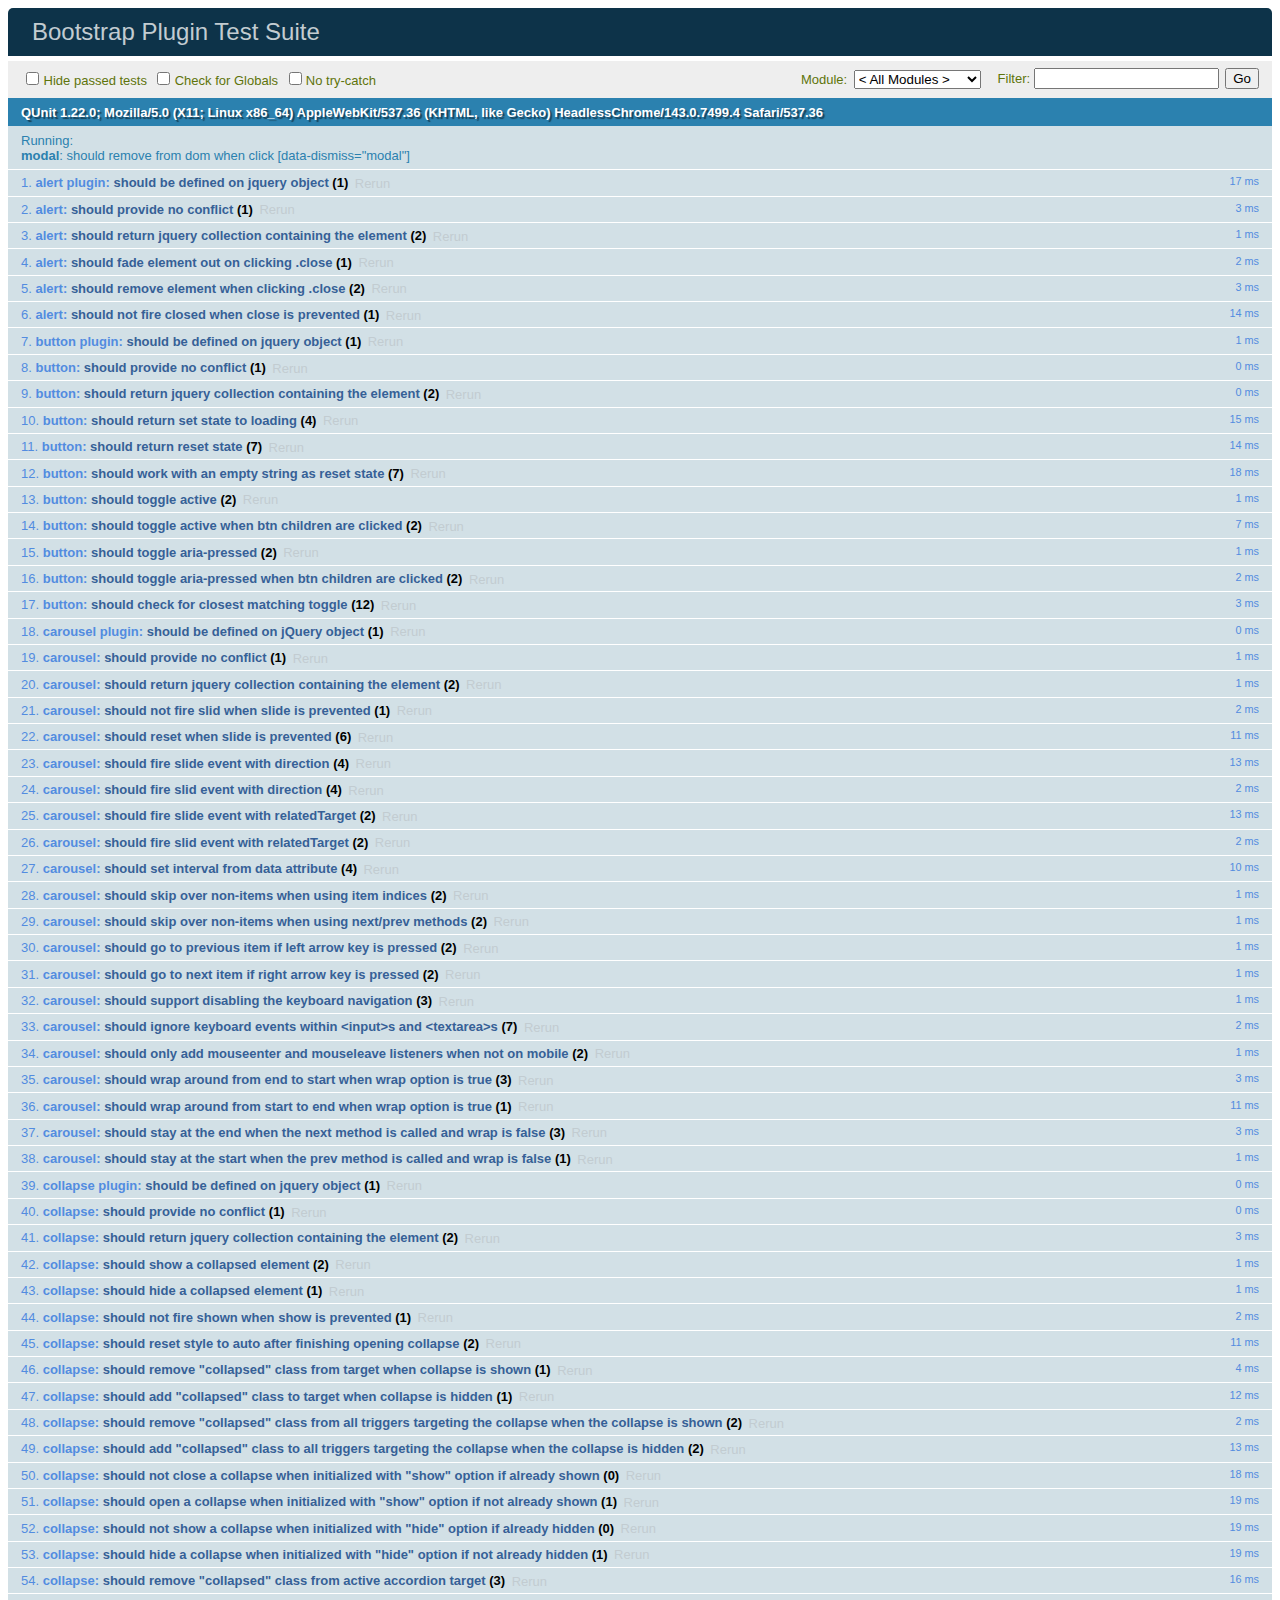
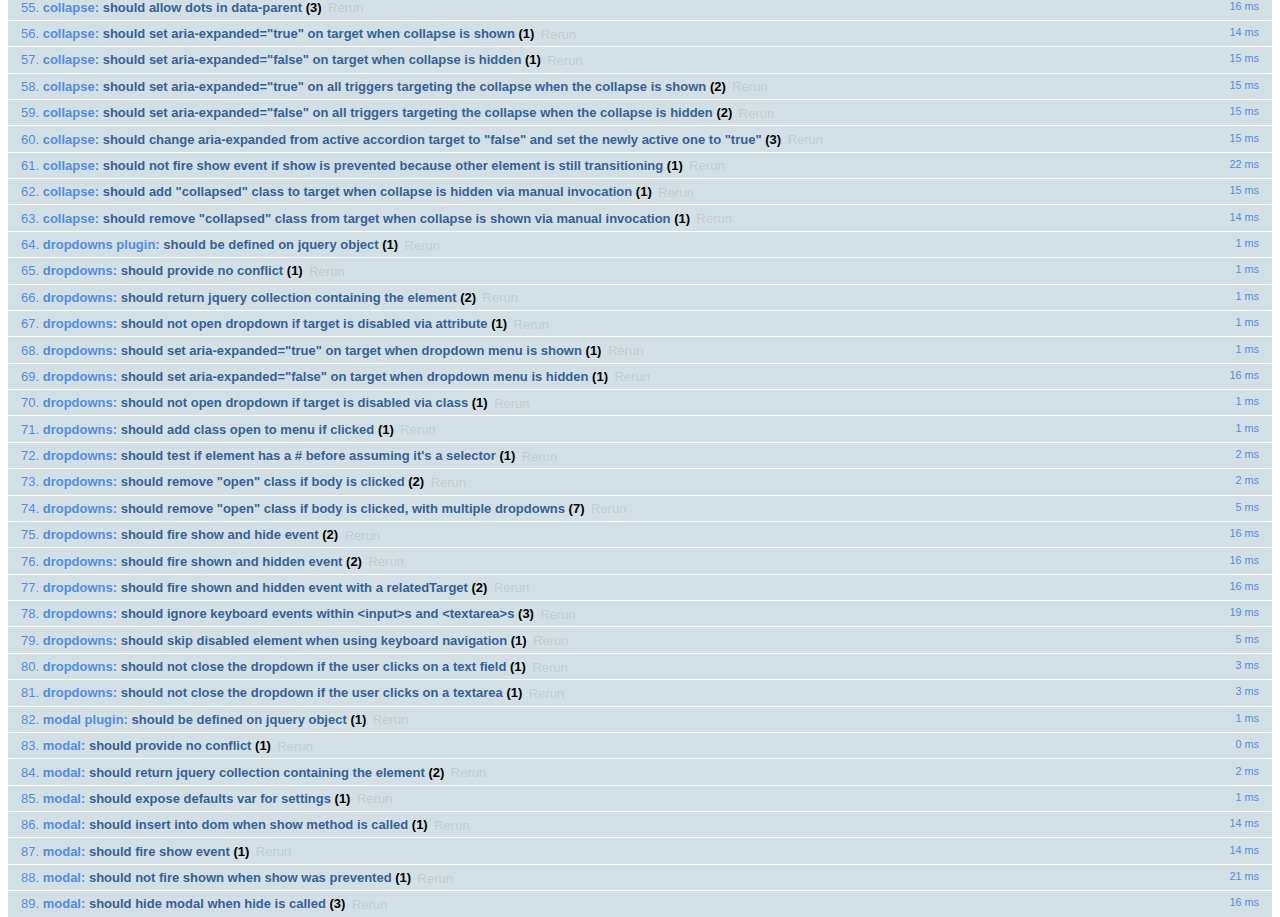
<file: styles/bootstrap-3.3.7/js/tests/index.html>
<!DOCTYPE html>
<html>
  <head>
    <meta charset="utf-8">
    <title>Bootstrap Plugin Test Suite</title>
    <meta name="viewport" content="width=device-width, initial-scale=1">

    <!-- jQuery -->
    <script src="vendor/jquery.min.js"></script>
    <script>
      // Disable jQuery event aliases to ensure we don't accidentally use any of them
      (function () {
        var eventAliases = [
          'blur',
          'focus',
          'focusin',
          'focusout',
          'load',
          'resize',
          'scroll',
          'unload',
          'click',
          'dblclick',
          'mousedown',
          'mouseup',
          'mousemove',
          'mouseover',
          'mouseout',
          'mouseenter',
          'mouseleave',
          'change',
          'select',
          'submit',
          'keydown',
          'keypress',
          'keyup',
          'error',
          'contextmenu',
          'hover',
          'bind',
          'unbind',
          'delegate',
          'undelegate'
        ]
        for (var i = 0; i < eventAliases.length; i++) {
          var eventAlias = eventAliases[i]
          $.fn[eventAlias] = function () {
            throw new Error('Using the ".' + eventAlias + '()" method is not allowed, so that Bootstrap can be compatible with custom jQuery builds which exclude the "event aliases" module that defines said method. See https://github.com/twbs/bootstrap/blob/master/CONTRIBUTING.md#js')
          }
        }
      })()
    </script>

    <!-- QUnit -->
    <link rel="stylesheet" href="vendor/qunit.css" media="screen">
    <script src="vendor/qunit.js"></script>
    <script>
      // See https://github.com/axemclion/grunt-saucelabs#test-result-details-with-qunit
      var log = []
      // Require assert.expect in each test
      QUnit.config.requireExpects = true
      QUnit.done(function (testResults) {
        var tests = []
        for (var i = 0, len = log.length; i < len; i++) {
          var details = log[i]
          tests.push({
            name: details.name,
            result: details.result,
            expected: details.expected,
            actual: details.actual,
            source: details.source
          })
        }
        testResults.tests = tests

        window.global_test_results = testResults
      })

      QUnit.testStart(function (testDetails) {
        $(window).scrollTop(0)
        QUnit.log(function (details) {
          if (!details.result) {
            details.name = testDetails.name
            log.push(details)
          }
        })
      })

      // Cleanup
      QUnit.testDone(function () {
        $('#qunit-fixture').empty()
        $('#modal-test, .modal-backdrop').remove()
      })

      // Display fixture on-screen on iOS to avoid false positives
      if (/iPhone|iPad|iPod/.test(navigator.userAgent)) {
        QUnit.begin(function() {
          $('#qunit-fixture').css({ top: 0, left: 0 })
        })

        QUnit.done(function () {
          $('#qunit-fixture').css({ top: '', left: '' })
        })
      }

      // Disable deprecated global QUnit method aliases in preparation for QUnit v2
      (function () {
        var methodNames = [
          'async',
          'asyncTest',
          'deepEqual',
          'equal',
          'expect',
          'module',
          'notDeepEqual',
          'notEqual',
          'notPropEqual',
          'notStrictEqual',
          'ok',
          'propEqual',
          'push',
          'start',
          'stop',
          'strictEqual',
          'test',
          'throws'
        ];
        for (var i = 0; i < methodNames.length; i++) {
          var methodName = methodNames[i];
          window[methodName] = undefined;
        }
      })();
    </script>

    <!-- Plugin sources -->
    <script>$.support.transition = false</script>
    <script src="../../js/alert.js"></script>
    <script src="../../js/button.js"></script>
    <script src="../../js/carousel.js"></script>
    <script src="../../js/collapse.js"></script>
    <script src="../../js/dropdown.js"></script>
    <script src="../../js/modal.js"></script>
    <script src="../../js/scrollspy.js"></script>
    <script src="../../js/tab.js"></script>
    <script src="../../js/tooltip.js"></script>
    <script src="../../js/popover.js"></script>
    <script src="../../js/affix.js"></script>

    <!-- Unit tests -->
    <script src="unit/alert.js"></script>
    <script src="unit/button.js"></script>
    <script src="unit/carousel.js"></script>
    <script src="unit/collapse.js"></script>
    <script src="unit/dropdown.js"></script>
    <script src="unit/modal.js"></script>
    <script src="unit/scrollspy.js"></script>
    <script src="unit/tab.js"></script>
    <script src="unit/tooltip.js"></script>
    <script src="unit/popover.js"></script>
    <script src="unit/affix.js"></script>

  </head>
  <body>
    <div id="qunit-container">
      <div id="qunit"></div>
      <div id="qunit-fixture"></div>
    </div>
  </body>
</html>
</file>
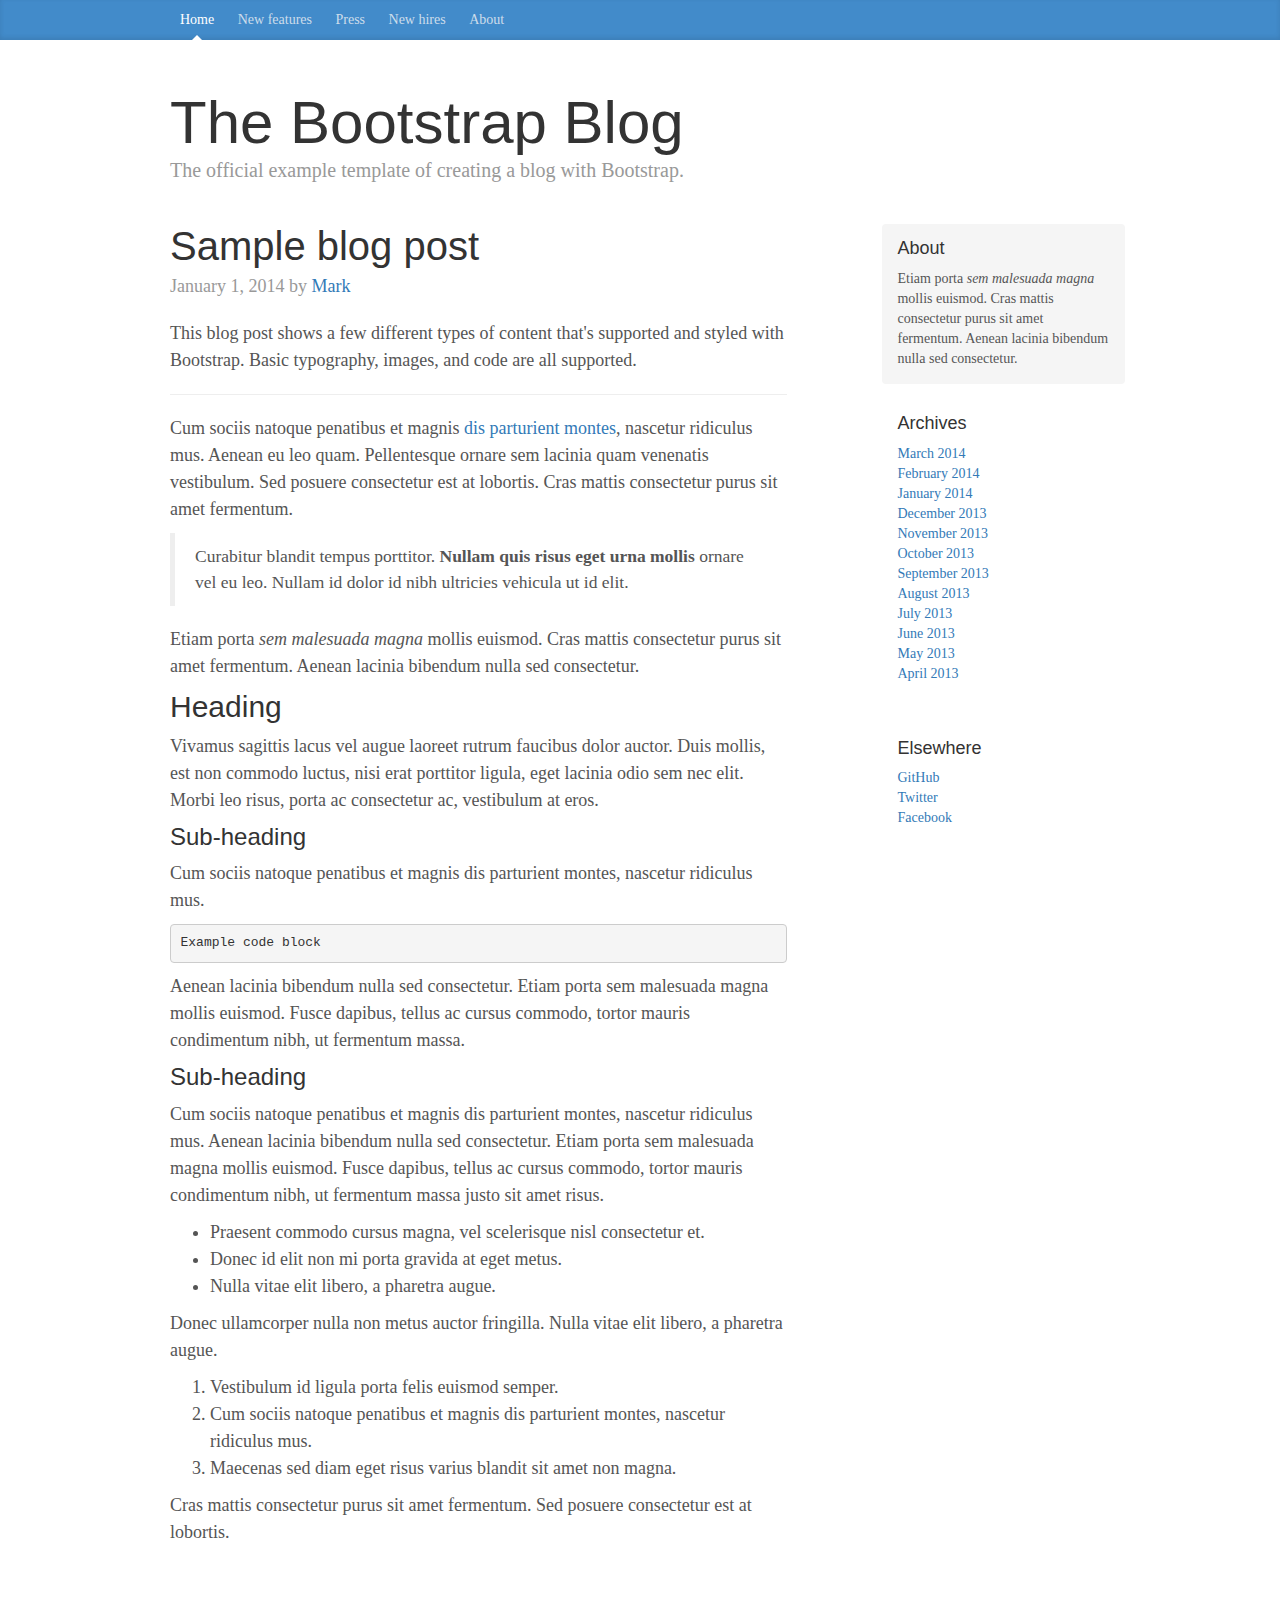
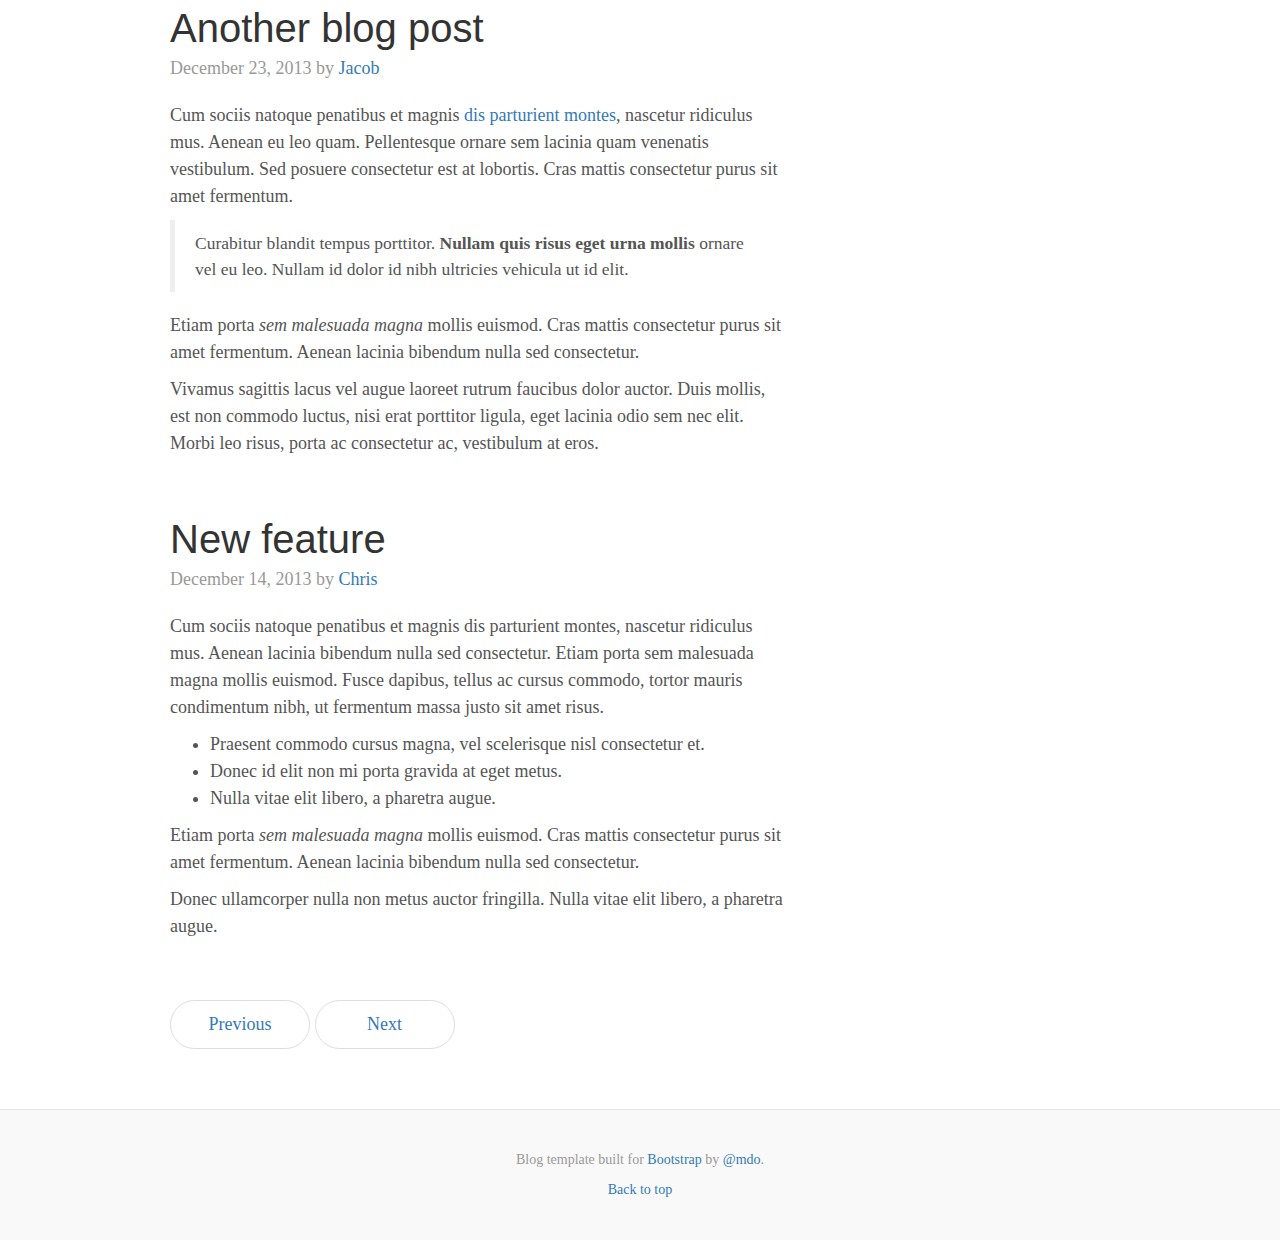
<file: styles/bootstrap-3.3.7/docs/examples/blog/index.html>
<!DOCTYPE html>
<html lang="en">
  <head>
    <meta charset="utf-8">
    <meta http-equiv="X-UA-Compatible" content="IE=edge">
    <meta name="viewport" content="width=device-width, initial-scale=1">
    <!-- The above 3 meta tags *must* come first in the head; any other head content must come *after* these tags -->
    <meta name="description" content="">
    <meta name="author" content="">
    <link rel="icon" href="../../favicon.ico">

    <title>Blog Template for Bootstrap</title>

    <!-- Bootstrap core CSS -->
    <link href="../../dist/css/bootstrap.min.css" rel="stylesheet">

    <!-- IE10 viewport hack for Surface/desktop Windows 8 bug -->
    <link href="../../assets/css/ie10-viewport-bug-workaround.css" rel="stylesheet">

    <!-- Custom styles for this template -->
    <link href="blog.css" rel="stylesheet">

    <!-- Just for debugging purposes. Don't actually copy these 2 lines! -->
    <!--[if lt IE 9]><script src="../../assets/js/ie8-responsive-file-warning.js"></script><![endif]-->
    <script src="../../assets/js/ie-emulation-modes-warning.js"></script>

    <!-- HTML5 shim and Respond.js for IE8 support of HTML5 elements and media queries -->
    <!--[if lt IE 9]>
      <script src="https://oss.maxcdn.com/html5shiv/3.7.3/html5shiv.min.js"></script>
      <script src="https://oss.maxcdn.com/respond/1.4.2/respond.min.js"></script>
    <![endif]-->
  </head>

  <body>

    <div class="blog-masthead">
      <div class="container">
        <nav class="blog-nav">
          <a class="blog-nav-item active" href="#">Home</a>
          <a class="blog-nav-item" href="#">New features</a>
          <a class="blog-nav-item" href="#">Press</a>
          <a class="blog-nav-item" href="#">New hires</a>
          <a class="blog-nav-item" href="#">About</a>
        </nav>
      </div>
    </div>

    <div class="container">

      <div class="blog-header">
        <h1 class="blog-title">The Bootstrap Blog</h1>
        <p class="lead blog-description">The official example template of creating a blog with Bootstrap.</p>
      </div>

      <div class="row">

        <div class="col-sm-8 blog-main">

          <div class="blog-post">
            <h2 class="blog-post-title">Sample blog post</h2>
            <p class="blog-post-meta">January 1, 2014 by <a href="#">Mark</a></p>

            <p>This blog post shows a few different types of content that's supported and styled with Bootstrap. Basic typography, images, and code are all supported.</p>
            <hr>
            <p>Cum sociis natoque penatibus et magnis <a href="#">dis parturient montes</a>, nascetur ridiculus mus. Aenean eu leo quam. Pellentesque ornare sem lacinia quam venenatis vestibulum. Sed posuere consectetur est at lobortis. Cras mattis consectetur purus sit amet fermentum.</p>
            <blockquote>
              <p>Curabitur blandit tempus porttitor. <strong>Nullam quis risus eget urna mollis</strong> ornare vel eu leo. Nullam id dolor id nibh ultricies vehicula ut id elit.</p>
            </blockquote>
            <p>Etiam porta <em>sem malesuada magna</em> mollis euismod. Cras mattis consectetur purus sit amet fermentum. Aenean lacinia bibendum nulla sed consectetur.</p>
            <h2>Heading</h2>
            <p>Vivamus sagittis lacus vel augue laoreet rutrum faucibus dolor auctor. Duis mollis, est non commodo luctus, nisi erat porttitor ligula, eget lacinia odio sem nec elit. Morbi leo risus, porta ac consectetur ac, vestibulum at eros.</p>
            <h3>Sub-heading</h3>
            <p>Cum sociis natoque penatibus et magnis dis parturient montes, nascetur ridiculus mus.</p>
            <pre><code>Example code block</code></pre>
            <p>Aenean lacinia bibendum nulla sed consectetur. Etiam porta sem malesuada magna mollis euismod. Fusce dapibus, tellus ac cursus commodo, tortor mauris condimentum nibh, ut fermentum massa.</p>
            <h3>Sub-heading</h3>
            <p>Cum sociis natoque penatibus et magnis dis parturient montes, nascetur ridiculus mus. Aenean lacinia bibendum nulla sed consectetur. Etiam porta sem malesuada magna mollis euismod. Fusce dapibus, tellus ac cursus commodo, tortor mauris condimentum nibh, ut fermentum massa justo sit amet risus.</p>
            <ul>
              <li>Praesent commodo cursus magna, vel scelerisque nisl consectetur et.</li>
              <li>Donec id elit non mi porta gravida at eget metus.</li>
              <li>Nulla vitae elit libero, a pharetra augue.</li>
            </ul>
            <p>Donec ullamcorper nulla non metus auctor fringilla. Nulla vitae elit libero, a pharetra augue.</p>
            <ol>
              <li>Vestibulum id ligula porta felis euismod semper.</li>
              <li>Cum sociis natoque penatibus et magnis dis parturient montes, nascetur ridiculus mus.</li>
              <li>Maecenas sed diam eget risus varius blandit sit amet non magna.</li>
            </ol>
            <p>Cras mattis consectetur purus sit amet fermentum. Sed posuere consectetur est at lobortis.</p>
          </div><!-- /.blog-post -->

          <div class="blog-post">
            <h2 class="blog-post-title">Another blog post</h2>
            <p class="blog-post-meta">December 23, 2013 by <a href="#">Jacob</a></p>

            <p>Cum sociis natoque penatibus et magnis <a href="#">dis parturient montes</a>, nascetur ridiculus mus. Aenean eu leo quam. Pellentesque ornare sem lacinia quam venenatis vestibulum. Sed posuere consectetur est at lobortis. Cras mattis consectetur purus sit amet fermentum.</p>
            <blockquote>
              <p>Curabitur blandit tempus porttitor. <strong>Nullam quis risus eget urna mollis</strong> ornare vel eu leo. Nullam id dolor id nibh ultricies vehicula ut id elit.</p>
            </blockquote>
            <p>Etiam porta <em>sem malesuada magna</em> mollis euismod. Cras mattis consectetur purus sit amet fermentum. Aenean lacinia bibendum nulla sed consectetur.</p>
            <p>Vivamus sagittis lacus vel augue laoreet rutrum faucibus dolor auctor. Duis mollis, est non commodo luctus, nisi erat porttitor ligula, eget lacinia odio sem nec elit. Morbi leo risus, porta ac consectetur ac, vestibulum at eros.</p>
          </div><!-- /.blog-post -->

          <div class="blog-post">
            <h2 class="blog-post-title">New feature</h2>
            <p class="blog-post-meta">December 14, 2013 by <a href="#">Chris</a></p>

            <p>Cum sociis natoque penatibus et magnis dis parturient montes, nascetur ridiculus mus. Aenean lacinia bibendum nulla sed consectetur. Etiam porta sem malesuada magna mollis euismod. Fusce dapibus, tellus ac cursus commodo, tortor mauris condimentum nibh, ut fermentum massa justo sit amet risus.</p>
            <ul>
              <li>Praesent commodo cursus magna, vel scelerisque nisl consectetur et.</li>
              <li>Donec id elit non mi porta gravida at eget metus.</li>
              <li>Nulla vitae elit libero, a pharetra augue.</li>
            </ul>
            <p>Etiam porta <em>sem malesuada magna</em> mollis euismod. Cras mattis consectetur purus sit amet fermentum. Aenean lacinia bibendum nulla sed consectetur.</p>
            <p>Donec ullamcorper nulla non metus auctor fringilla. Nulla vitae elit libero, a pharetra augue.</p>
          </div><!-- /.blog-post -->

          <nav>
            <ul class="pager">
              <li><a href="#">Previous</a></li>
              <li><a href="#">Next</a></li>
            </ul>
          </nav>

        </div><!-- /.blog-main -->

        <div class="col-sm-3 col-sm-offset-1 blog-sidebar">
          <div class="sidebar-module sidebar-module-inset">
            <h4>About</h4>
            <p>Etiam porta <em>sem malesuada magna</em> mollis euismod. Cras mattis consectetur purus sit amet fermentum. Aenean lacinia bibendum nulla sed consectetur.</p>
          </div>
          <div class="sidebar-module">
            <h4>Archives</h4>
            <ol class="list-unstyled">
              <li><a href="#">March 2014</a></li>
              <li><a href="#">February 2014</a></li>
              <li><a href="#">January 2014</a></li>
              <li><a href="#">December 2013</a></li>
              <li><a href="#">November 2013</a></li>
              <li><a href="#">October 2013</a></li>
              <li><a href="#">September 2013</a></li>
              <li><a href="#">August 2013</a></li>
              <li><a href="#">July 2013</a></li>
              <li><a href="#">June 2013</a></li>
              <li><a href="#">May 2013</a></li>
              <li><a href="#">April 2013</a></li>
            </ol>
          </div>
          <div class="sidebar-module">
            <h4>Elsewhere</h4>
            <ol class="list-unstyled">
              <li><a href="#">GitHub</a></li>
              <li><a href="#">Twitter</a></li>
              <li><a href="#">Facebook</a></li>
            </ol>
          </div>
        </div><!-- /.blog-sidebar -->

      </div><!-- /.row -->

    </div><!-- /.container -->

    <footer class="blog-footer">
      <p>Blog template built for <a href="http://getbootstrap.com">Bootstrap</a> by <a href="https://twitter.com/mdo">@mdo</a>.</p>
      <p>
        <a href="#">Back to top</a>
      </p>
    </footer>


    <!-- Bootstrap core JavaScript
    ================================================== -->
    <!-- Placed at the end of the document so the pages load faster -->
    <script src="https://ajax.googleapis.com/ajax/libs/jquery/1.12.4/jquery.min.js"></script>
    <script>window.jQuery || document.write('<script src="../../assets/js/vendor/jquery.min.js"><\/script>')</script>
    <script src="../../dist/js/bootstrap.min.js"></script>
    <!-- IE10 viewport hack for Surface/desktop Windows 8 bug -->
    <script src="../../assets/js/ie10-viewport-bug-workaround.js"></script>
  </body>
</html>
</file>
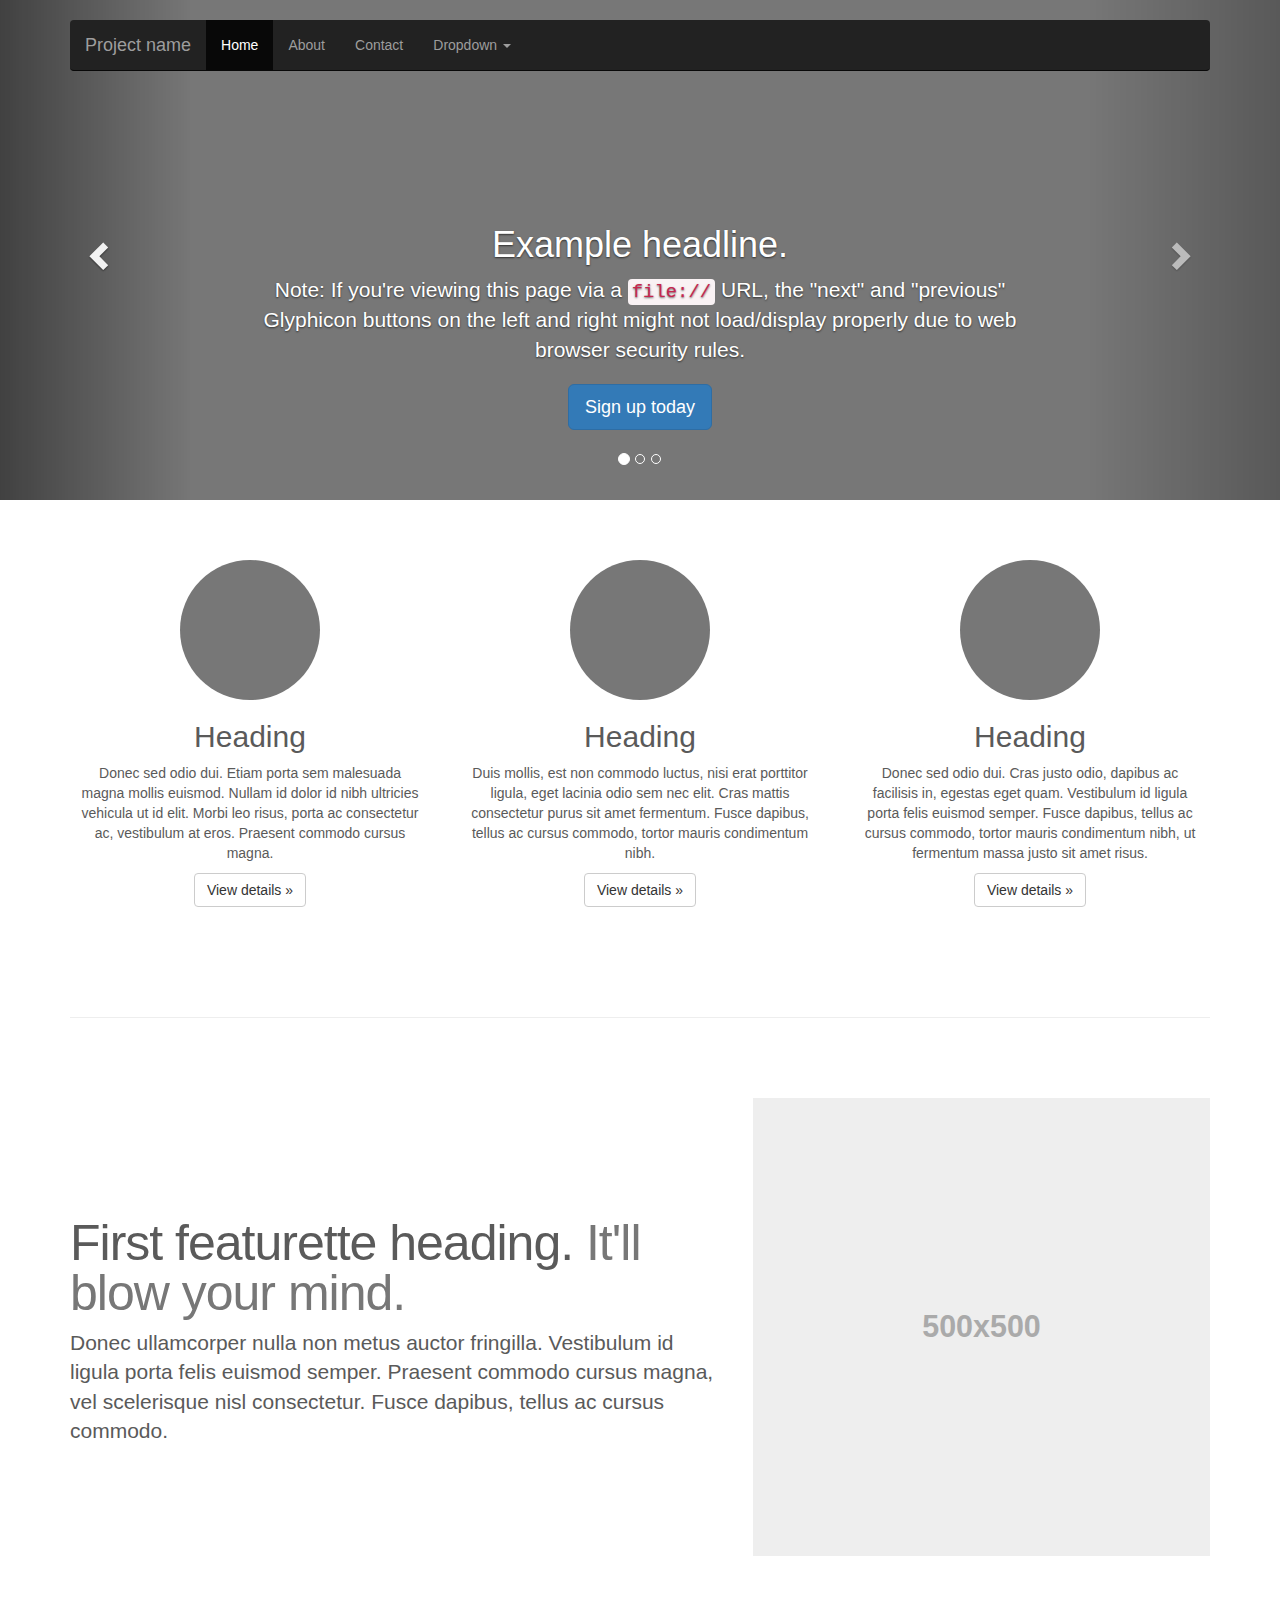
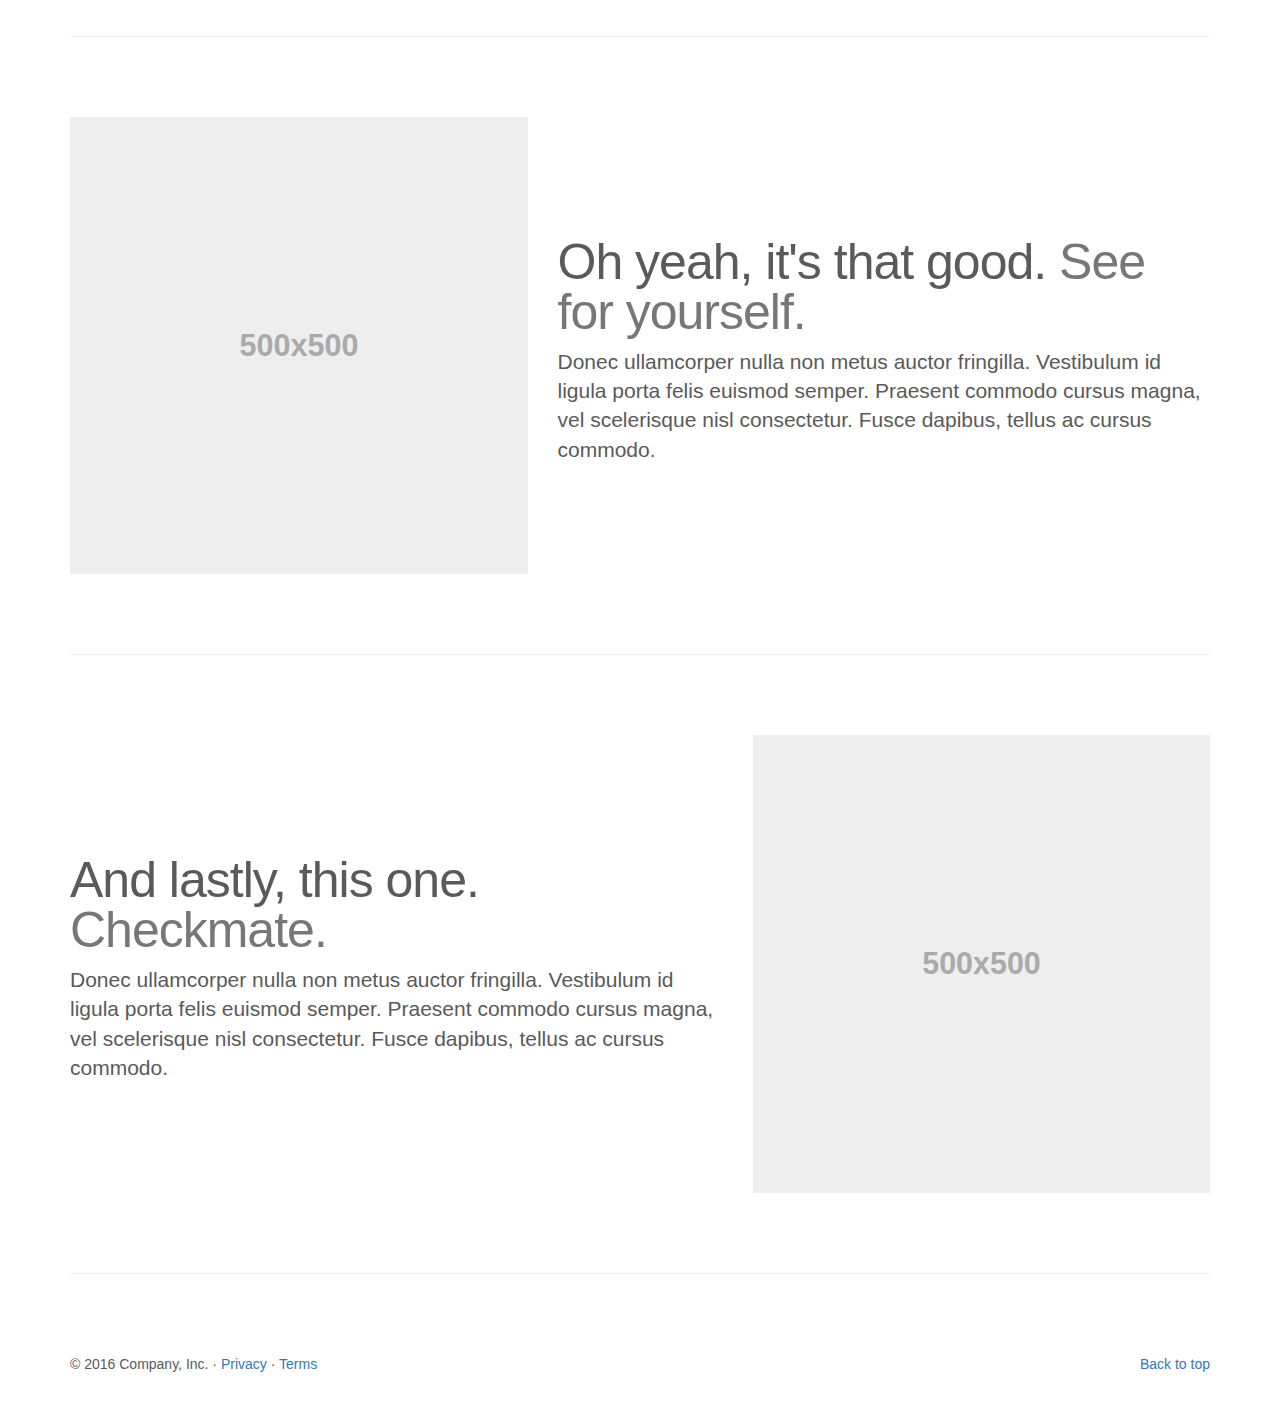
<file: styles/bootstrap-3.3.7/docs/examples/carousel/index.html>
<!DOCTYPE html>
<html lang="en">
  <head>
    <meta charset="utf-8">
    <meta http-equiv="X-UA-Compatible" content="IE=edge">
    <meta name="viewport" content="width=device-width, initial-scale=1">
    <!-- The above 3 meta tags *must* come first in the head; any other head content must come *after* these tags -->
    <meta name="description" content="">
    <meta name="author" content="">
    <link rel="icon" href="../../favicon.ico">

    <title>Carousel Template for Bootstrap</title>

    <!-- Bootstrap core CSS -->
    <link href="../../dist/css/bootstrap.min.css" rel="stylesheet">

    <!-- IE10 viewport hack for Surface/desktop Windows 8 bug -->
    <link href="../../assets/css/ie10-viewport-bug-workaround.css" rel="stylesheet">

    <!-- Just for debugging purposes. Don't actually copy these 2 lines! -->
    <!--[if lt IE 9]><script src="../../assets/js/ie8-responsive-file-warning.js"></script><![endif]-->
    <script src="../../assets/js/ie-emulation-modes-warning.js"></script>

    <!-- HTML5 shim and Respond.js for IE8 support of HTML5 elements and media queries -->
    <!--[if lt IE 9]>
      <script src="https://oss.maxcdn.com/html5shiv/3.7.3/html5shiv.min.js"></script>
      <script src="https://oss.maxcdn.com/respond/1.4.2/respond.min.js"></script>
    <![endif]-->

    <!-- Custom styles for this template -->
    <link href="carousel.css" rel="stylesheet">
  </head>
<!-- NAVBAR
================================================== -->
  <body>
    <div class="navbar-wrapper">
      <div class="container">

        <nav class="navbar navbar-inverse navbar-static-top">
          <div class="container">
            <div class="navbar-header">
              <button type="button" class="navbar-toggle collapsed" data-toggle="collapse" data-target="#navbar" aria-expanded="false" aria-controls="navbar">
                <span class="sr-only">Toggle navigation</span>
                <span class="icon-bar"></span>
                <span class="icon-bar"></span>
                <span class="icon-bar"></span>
              </button>
              <a class="navbar-brand" href="#">Project name</a>
            </div>
            <div id="navbar" class="navbar-collapse collapse">
              <ul class="nav navbar-nav">
                <li class="active"><a href="#">Home</a></li>
                <li><a href="#about">About</a></li>
                <li><a href="#contact">Contact</a></li>
                <li class="dropdown">
                  <a href="#" class="dropdown-toggle" data-toggle="dropdown" role="button" aria-haspopup="true" aria-expanded="false">Dropdown <span class="caret"></span></a>
                  <ul class="dropdown-menu">
                    <li><a href="#">Action</a></li>
                    <li><a href="#">Another action</a></li>
                    <li><a href="#">Something else here</a></li>
                    <li role="separator" class="divider"></li>
                    <li class="dropdown-header">Nav header</li>
                    <li><a href="#">Separated link</a></li>
                    <li><a href="#">One more separated link</a></li>
                  </ul>
                </li>
              </ul>
            </div>
          </div>
        </nav>

      </div>
    </div>


    <!-- Carousel
    ================================================== -->
    <div id="myCarousel" class="carousel slide" data-ride="carousel">
      <!-- Indicators -->
      <ol class="carousel-indicators">
        <li data-target="#myCarousel" data-slide-to="0" class="active"></li>
        <li data-target="#myCarousel" data-slide-to="1"></li>
        <li data-target="#myCarousel" data-slide-to="2"></li>
      </ol>
      <div class="carousel-inner" role="listbox">
        <div class="item active">
          <img class="first-slide" src="[data-uri]" alt="First slide">
          <div class="container">
            <div class="carousel-caption">
              <h1>Example headline.</h1>
              <p>Note: If you're viewing this page via a <code>file://</code> URL, the "next" and "previous" Glyphicon buttons on the left and right might not load/display properly due to web browser security rules.</p>
              <p><a class="btn btn-lg btn-primary" href="#" role="button">Sign up today</a></p>
            </div>
          </div>
        </div>
        <div class="item">
          <img class="second-slide" src="[data-uri]" alt="Second slide">
          <div class="container">
            <div class="carousel-caption">
              <h1>Another example headline.</h1>
              <p>Cras justo odio, dapibus ac facilisis in, egestas eget quam. Donec id elit non mi porta gravida at eget metus. Nullam id dolor id nibh ultricies vehicula ut id elit.</p>
              <p><a class="btn btn-lg btn-primary" href="#" role="button">Learn more</a></p>
            </div>
          </div>
        </div>
        <div class="item">
          <img class="third-slide" src="[data-uri]" alt="Third slide">
          <div class="container">
            <div class="carousel-caption">
              <h1>One more for good measure.</h1>
              <p>Cras justo odio, dapibus ac facilisis in, egestas eget quam. Donec id elit non mi porta gravida at eget metus. Nullam id dolor id nibh ultricies vehicula ut id elit.</p>
              <p><a class="btn btn-lg btn-primary" href="#" role="button">Browse gallery</a></p>
            </div>
          </div>
        </div>
      </div>
      <a class="left carousel-control" href="#myCarousel" role="button" data-slide="prev">
        <span class="glyphicon glyphicon-chevron-left" aria-hidden="true"></span>
        <span class="sr-only">Previous</span>
      </a>
      <a class="right carousel-control" href="#myCarousel" role="button" data-slide="next">
        <span class="glyphicon glyphicon-chevron-right" aria-hidden="true"></span>
        <span class="sr-only">Next</span>
      </a>
    </div><!-- /.carousel -->


    <!-- Marketing messaging and featurettes
    ================================================== -->
    <!-- Wrap the rest of the page in another container to center all the content. -->

    <div class="container marketing">

      <!-- Three columns of text below the carousel -->
      <div class="row">
        <div class="col-lg-4">
          <img class="img-circle" src="[data-uri]" alt="Generic placeholder image" width="140" height="140">
          <h2>Heading</h2>
          <p>Donec sed odio dui. Etiam porta sem malesuada magna mollis euismod. Nullam id dolor id nibh ultricies vehicula ut id elit. Morbi leo risus, porta ac consectetur ac, vestibulum at eros. Praesent commodo cursus magna.</p>
          <p><a class="btn btn-default" href="#" role="button">View details &raquo;</a></p>
        </div><!-- /.col-lg-4 -->
        <div class="col-lg-4">
          <img class="img-circle" src="[data-uri]" alt="Generic placeholder image" width="140" height="140">
          <h2>Heading</h2>
          <p>Duis mollis, est non commodo luctus, nisi erat porttitor ligula, eget lacinia odio sem nec elit. Cras mattis consectetur purus sit amet fermentum. Fusce dapibus, tellus ac cursus commodo, tortor mauris condimentum nibh.</p>
          <p><a class="btn btn-default" href="#" role="button">View details &raquo;</a></p>
        </div><!-- /.col-lg-4 -->
        <div class="col-lg-4">
          <img class="img-circle" src="[data-uri]" alt="Generic placeholder image" width="140" height="140">
          <h2>Heading</h2>
          <p>Donec sed odio dui. Cras justo odio, dapibus ac facilisis in, egestas eget quam. Vestibulum id ligula porta felis euismod semper. Fusce dapibus, tellus ac cursus commodo, tortor mauris condimentum nibh, ut fermentum massa justo sit amet risus.</p>
          <p><a class="btn btn-default" href="#" role="button">View details &raquo;</a></p>
        </div><!-- /.col-lg-4 -->
      </div><!-- /.row -->


      <!-- START THE FEATURETTES -->

      <hr class="featurette-divider">

      <div class="row featurette">
        <div class="col-md-7">
          <h2 class="featurette-heading">First featurette heading. <span class="text-muted">It'll blow your mind.</span></h2>
          <p class="lead">Donec ullamcorper nulla non metus auctor fringilla. Vestibulum id ligula porta felis euismod semper. Praesent commodo cursus magna, vel scelerisque nisl consectetur. Fusce dapibus, tellus ac cursus commodo.</p>
        </div>
        <div class="col-md-5">
          <img class="featurette-image img-responsive center-block" data-src="holder.js/500x500/auto" alt="Generic placeholder image">
        </div>
      </div>

      <hr class="featurette-divider">

      <div class="row featurette">
        <div class="col-md-7 col-md-push-5">
          <h2 class="featurette-heading">Oh yeah, it's that good. <span class="text-muted">See for yourself.</span></h2>
          <p class="lead">Donec ullamcorper nulla non metus auctor fringilla. Vestibulum id ligula porta felis euismod semper. Praesent commodo cursus magna, vel scelerisque nisl consectetur. Fusce dapibus, tellus ac cursus commodo.</p>
        </div>
        <div class="col-md-5 col-md-pull-7">
          <img class="featurette-image img-responsive center-block" data-src="holder.js/500x500/auto" alt="Generic placeholder image">
        </div>
      </div>

      <hr class="featurette-divider">

      <div class="row featurette">
        <div class="col-md-7">
          <h2 class="featurette-heading">And lastly, this one. <span class="text-muted">Checkmate.</span></h2>
          <p class="lead">Donec ullamcorper nulla non metus auctor fringilla. Vestibulum id ligula porta felis euismod semper. Praesent commodo cursus magna, vel scelerisque nisl consectetur. Fusce dapibus, tellus ac cursus commodo.</p>
        </div>
        <div class="col-md-5">
          <img class="featurette-image img-responsive center-block" data-src="holder.js/500x500/auto" alt="Generic placeholder image">
        </div>
      </div>

      <hr class="featurette-divider">

      <!-- /END THE FEATURETTES -->


      <!-- FOOTER -->
      <footer>
        <p class="pull-right"><a href="#">Back to top</a></p>
        <p>&copy; 2016 Company, Inc. &middot; <a href="#">Privacy</a> &middot; <a href="#">Terms</a></p>
      </footer>

    </div><!-- /.container -->


    <!-- Bootstrap core JavaScript
    ================================================== -->
    <!-- Placed at the end of the document so the pages load faster -->
    <script src="https://ajax.googleapis.com/ajax/libs/jquery/1.12.4/jquery.min.js"></script>
    <script>window.jQuery || document.write('<script src="../../assets/js/vendor/jquery.min.js"><\/script>')</script>
    <script src="../../dist/js/bootstrap.min.js"></script>
    <!-- Just to make our placeholder images work. Don't actually copy the next line! -->
    <script src="../../assets/js/vendor/holder.min.js"></script>
    <!-- IE10 viewport hack for Surface/desktop Windows 8 bug -->
    <script src="../../assets/js/ie10-viewport-bug-workaround.js"></script>
  </body>
</html>
</file>
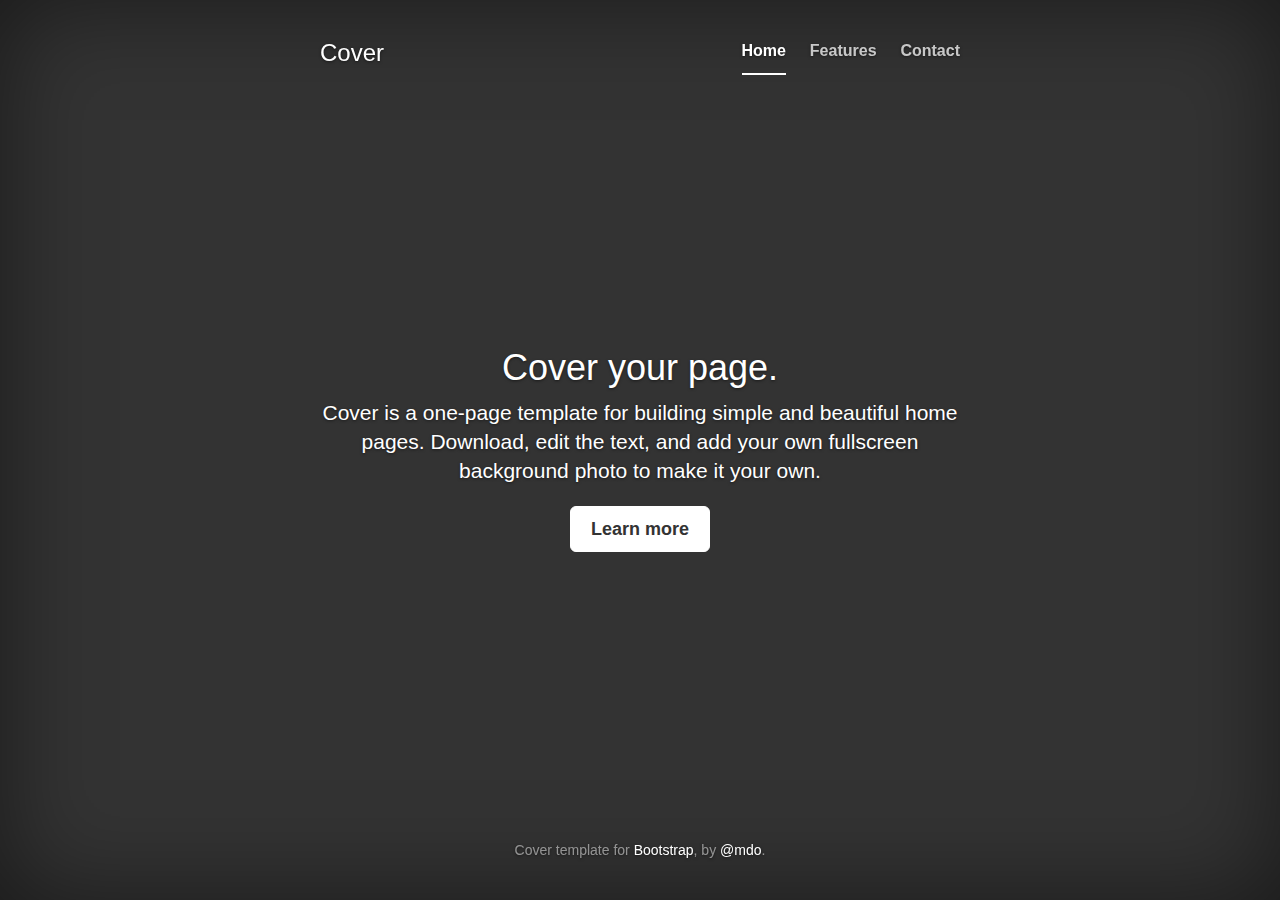
<file: styles/bootstrap-3.3.7/docs/examples/cover/index.html>
<!DOCTYPE html>
<html lang="en">
  <head>
    <meta charset="utf-8">
    <meta http-equiv="X-UA-Compatible" content="IE=edge">
    <meta name="viewport" content="width=device-width, initial-scale=1">
    <!-- The above 3 meta tags *must* come first in the head; any other head content must come *after* these tags -->
    <meta name="description" content="">
    <meta name="author" content="">
    <link rel="icon" href="../../favicon.ico">

    <title>Cover Template for Bootstrap</title>

    <!-- Bootstrap core CSS -->
    <link href="../../dist/css/bootstrap.min.css" rel="stylesheet">

    <!-- IE10 viewport hack for Surface/desktop Windows 8 bug -->
    <link href="../../assets/css/ie10-viewport-bug-workaround.css" rel="stylesheet">

    <!-- Custom styles for this template -->
    <link href="cover.css" rel="stylesheet">

    <!-- Just for debugging purposes. Don't actually copy these 2 lines! -->
    <!--[if lt IE 9]><script src="../../assets/js/ie8-responsive-file-warning.js"></script><![endif]-->
    <script src="../../assets/js/ie-emulation-modes-warning.js"></script>

    <!-- HTML5 shim and Respond.js for IE8 support of HTML5 elements and media queries -->
    <!--[if lt IE 9]>
      <script src="https://oss.maxcdn.com/html5shiv/3.7.3/html5shiv.min.js"></script>
      <script src="https://oss.maxcdn.com/respond/1.4.2/respond.min.js"></script>
    <![endif]-->
  </head>

  <body>

    <div class="site-wrapper">

      <div class="site-wrapper-inner">

        <div class="cover-container">

          <div class="masthead clearfix">
            <div class="inner">
              <h3 class="masthead-brand">Cover</h3>
              <nav>
                <ul class="nav masthead-nav">
                  <li class="active"><a href="#">Home</a></li>
                  <li><a href="#">Features</a></li>
                  <li><a href="#">Contact</a></li>
                </ul>
              </nav>
            </div>
          </div>

          <div class="inner cover">
            <h1 class="cover-heading">Cover your page.</h1>
            <p class="lead">Cover is a one-page template for building simple and beautiful home pages. Download, edit the text, and add your own fullscreen background photo to make it your own.</p>
            <p class="lead">
              <a href="#" class="btn btn-lg btn-default">Learn more</a>
            </p>
          </div>

          <div class="mastfoot">
            <div class="inner">
              <p>Cover template for <a href="http://getbootstrap.com">Bootstrap</a>, by <a href="https://twitter.com/mdo">@mdo</a>.</p>
            </div>
          </div>

        </div>

      </div>

    </div>

    <!-- Bootstrap core JavaScript
    ================================================== -->
    <!-- Placed at the end of the document so the pages load faster -->
    <script src="https://ajax.googleapis.com/ajax/libs/jquery/1.12.4/jquery.min.js"></script>
    <script>window.jQuery || document.write('<script src="../../assets/js/vendor/jquery.min.js"><\/script>')</script>
    <script src="../../dist/js/bootstrap.min.js"></script>
    <!-- IE10 viewport hack for Surface/desktop Windows 8 bug -->
    <script src="../../assets/js/ie10-viewport-bug-workaround.js"></script>
  </body>
</html>
</file>
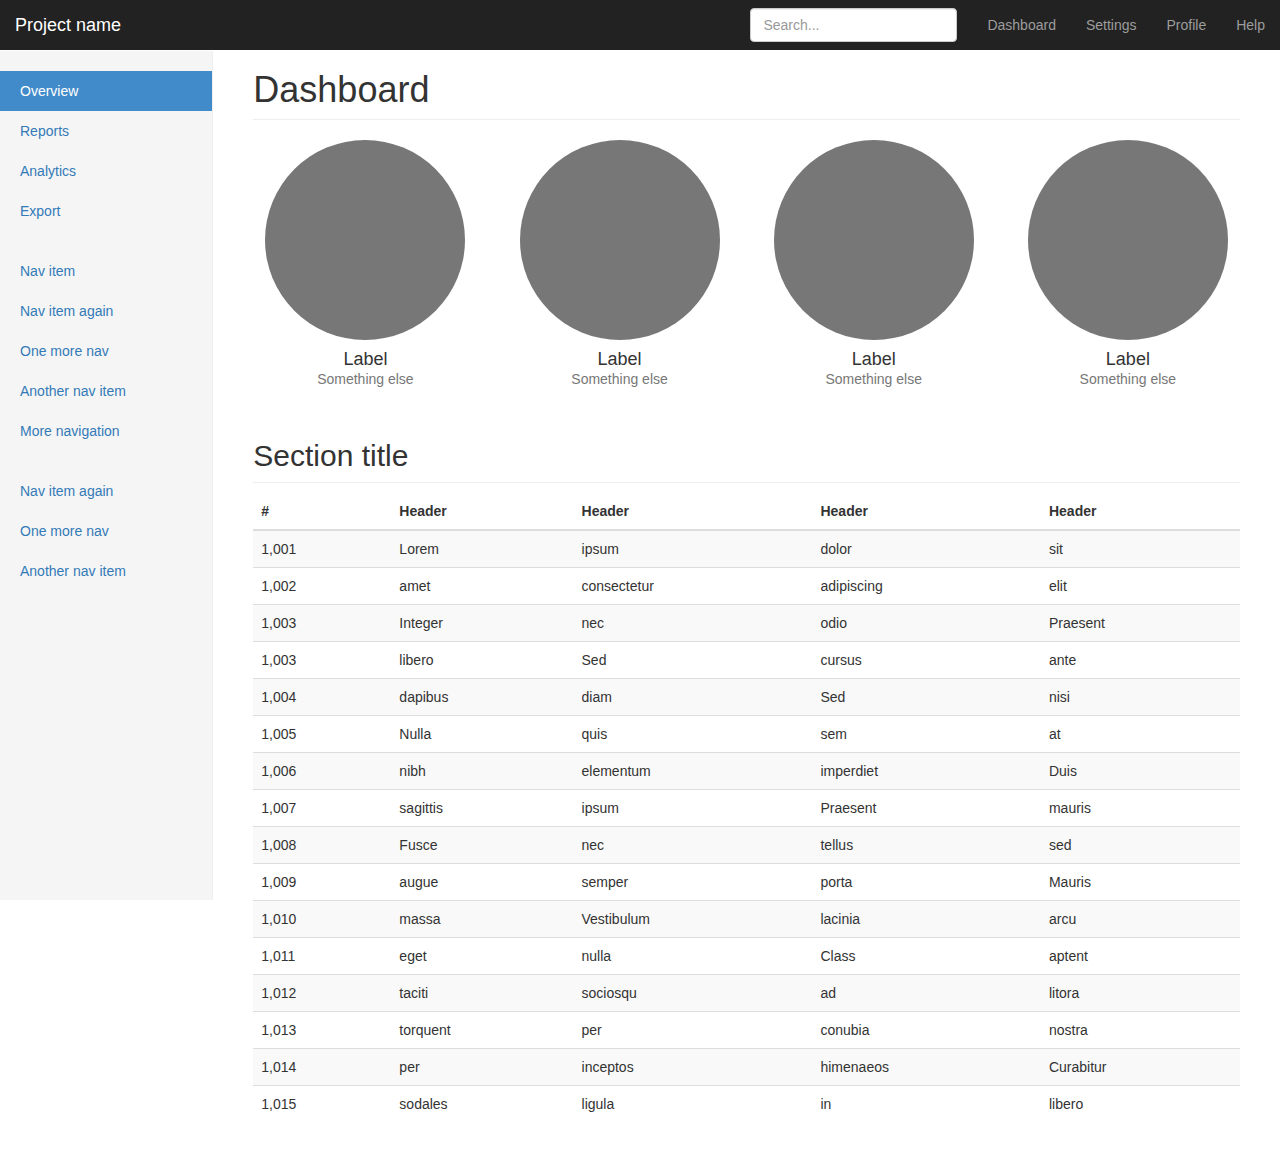
<file: styles/bootstrap-3.3.7/docs/examples/dashboard/index.html>
<!DOCTYPE html>
<html lang="en">
  <head>
    <meta charset="utf-8">
    <meta http-equiv="X-UA-Compatible" content="IE=edge">
    <meta name="viewport" content="width=device-width, initial-scale=1">
    <!-- The above 3 meta tags *must* come first in the head; any other head content must come *after* these tags -->
    <meta name="description" content="">
    <meta name="author" content="">
    <link rel="icon" href="../../favicon.ico">

    <title>Dashboard Template for Bootstrap</title>

    <!-- Bootstrap core CSS -->
    <link href="../../dist/css/bootstrap.min.css" rel="stylesheet">

    <!-- IE10 viewport hack for Surface/desktop Windows 8 bug -->
    <link href="../../assets/css/ie10-viewport-bug-workaround.css" rel="stylesheet">

    <!-- Custom styles for this template -->
    <link href="dashboard.css" rel="stylesheet">

    <!-- Just for debugging purposes. Don't actually copy these 2 lines! -->
    <!--[if lt IE 9]><script src="../../assets/js/ie8-responsive-file-warning.js"></script><![endif]-->
    <script src="../../assets/js/ie-emulation-modes-warning.js"></script>

    <!-- HTML5 shim and Respond.js for IE8 support of HTML5 elements and media queries -->
    <!--[if lt IE 9]>
      <script src="https://oss.maxcdn.com/html5shiv/3.7.3/html5shiv.min.js"></script>
      <script src="https://oss.maxcdn.com/respond/1.4.2/respond.min.js"></script>
    <![endif]-->
  </head>

  <body>

    <nav class="navbar navbar-inverse navbar-fixed-top">
      <div class="container-fluid">
        <div class="navbar-header">
          <button type="button" class="navbar-toggle collapsed" data-toggle="collapse" data-target="#navbar" aria-expanded="false" aria-controls="navbar">
            <span class="sr-only">Toggle navigation</span>
            <span class="icon-bar"></span>
            <span class="icon-bar"></span>
            <span class="icon-bar"></span>
          </button>
          <a class="navbar-brand" href="#">Project name</a>
        </div>
        <div id="navbar" class="navbar-collapse collapse">
          <ul class="nav navbar-nav navbar-right">
            <li><a href="#">Dashboard</a></li>
            <li><a href="#">Settings</a></li>
            <li><a href="#">Profile</a></li>
            <li><a href="#">Help</a></li>
          </ul>
          <form class="navbar-form navbar-right">
            <input type="text" class="form-control" placeholder="Search...">
          </form>
        </div>
      </div>
    </nav>

    <div class="container-fluid">
      <div class="row">
        <div class="col-sm-3 col-md-2 sidebar">
          <ul class="nav nav-sidebar">
            <li class="active"><a href="#">Overview <span class="sr-only">(current)</span></a></li>
            <li><a href="#">Reports</a></li>
            <li><a href="#">Analytics</a></li>
            <li><a href="#">Export</a></li>
          </ul>
          <ul class="nav nav-sidebar">
            <li><a href="">Nav item</a></li>
            <li><a href="">Nav item again</a></li>
            <li><a href="">One more nav</a></li>
            <li><a href="">Another nav item</a></li>
            <li><a href="">More navigation</a></li>
          </ul>
          <ul class="nav nav-sidebar">
            <li><a href="">Nav item again</a></li>
            <li><a href="">One more nav</a></li>
            <li><a href="">Another nav item</a></li>
          </ul>
        </div>
        <div class="col-sm-9 col-sm-offset-3 col-md-10 col-md-offset-2 main">
          <h1 class="page-header">Dashboard</h1>

          <div class="row placeholders">
            <div class="col-xs-6 col-sm-3 placeholder">
              <img src="[data-uri]" width="200" height="200" class="img-responsive" alt="Generic placeholder thumbnail">
              <h4>Label</h4>
              <span class="text-muted">Something else</span>
            </div>
            <div class="col-xs-6 col-sm-3 placeholder">
              <img src="[data-uri]" width="200" height="200" class="img-responsive" alt="Generic placeholder thumbnail">
              <h4>Label</h4>
              <span class="text-muted">Something else</span>
            </div>
            <div class="col-xs-6 col-sm-3 placeholder">
              <img src="[data-uri]" width="200" height="200" class="img-responsive" alt="Generic placeholder thumbnail">
              <h4>Label</h4>
              <span class="text-muted">Something else</span>
            </div>
            <div class="col-xs-6 col-sm-3 placeholder">
              <img src="[data-uri]" width="200" height="200" class="img-responsive" alt="Generic placeholder thumbnail">
              <h4>Label</h4>
              <span class="text-muted">Something else</span>
            </div>
          </div>

          <h2 class="sub-header">Section title</h2>
          <div class="table-responsive">
            <table class="table table-striped">
              <thead>
                <tr>
                  <th>#</th>
                  <th>Header</th>
                  <th>Header</th>
                  <th>Header</th>
                  <th>Header</th>
                </tr>
              </thead>
              <tbody>
                <tr>
                  <td>1,001</td>
                  <td>Lorem</td>
                  <td>ipsum</td>
                  <td>dolor</td>
                  <td>sit</td>
                </tr>
                <tr>
                  <td>1,002</td>
                  <td>amet</td>
                  <td>consectetur</td>
                  <td>adipiscing</td>
                  <td>elit</td>
                </tr>
                <tr>
                  <td>1,003</td>
                  <td>Integer</td>
                  <td>nec</td>
                  <td>odio</td>
                  <td>Praesent</td>
                </tr>
                <tr>
                  <td>1,003</td>
                  <td>libero</td>
                  <td>Sed</td>
                  <td>cursus</td>
                  <td>ante</td>
                </tr>
                <tr>
                  <td>1,004</td>
                  <td>dapibus</td>
                  <td>diam</td>
                  <td>Sed</td>
                  <td>nisi</td>
                </tr>
                <tr>
                  <td>1,005</td>
                  <td>Nulla</td>
                  <td>quis</td>
                  <td>sem</td>
                  <td>at</td>
                </tr>
                <tr>
                  <td>1,006</td>
                  <td>nibh</td>
                  <td>elementum</td>
                  <td>imperdiet</td>
                  <td>Duis</td>
                </tr>
                <tr>
                  <td>1,007</td>
                  <td>sagittis</td>
                  <td>ipsum</td>
                  <td>Praesent</td>
                  <td>mauris</td>
                </tr>
                <tr>
                  <td>1,008</td>
                  <td>Fusce</td>
                  <td>nec</td>
                  <td>tellus</td>
                  <td>sed</td>
                </tr>
                <tr>
                  <td>1,009</td>
                  <td>augue</td>
                  <td>semper</td>
                  <td>porta</td>
                  <td>Mauris</td>
                </tr>
                <tr>
                  <td>1,010</td>
                  <td>massa</td>
                  <td>Vestibulum</td>
                  <td>lacinia</td>
                  <td>arcu</td>
                </tr>
                <tr>
                  <td>1,011</td>
                  <td>eget</td>
                  <td>nulla</td>
                  <td>Class</td>
                  <td>aptent</td>
                </tr>
                <tr>
                  <td>1,012</td>
                  <td>taciti</td>
                  <td>sociosqu</td>
                  <td>ad</td>
                  <td>litora</td>
                </tr>
                <tr>
                  <td>1,013</td>
                  <td>torquent</td>
                  <td>per</td>
                  <td>conubia</td>
                  <td>nostra</td>
                </tr>
                <tr>
                  <td>1,014</td>
                  <td>per</td>
                  <td>inceptos</td>
                  <td>himenaeos</td>
                  <td>Curabitur</td>
                </tr>
                <tr>
                  <td>1,015</td>
                  <td>sodales</td>
                  <td>ligula</td>
                  <td>in</td>
                  <td>libero</td>
                </tr>
              </tbody>
            </table>
          </div>
        </div>
      </div>
    </div>

    <!-- Bootstrap core JavaScript
    ================================================== -->
    <!-- Placed at the end of the document so the pages load faster -->
    <script src="https://ajax.googleapis.com/ajax/libs/jquery/1.12.4/jquery.min.js"></script>
    <script>window.jQuery || document.write('<script src="../../assets/js/vendor/jquery.min.js"><\/script>')</script>
    <script src="../../dist/js/bootstrap.min.js"></script>
    <!-- Just to make our placeholder images work. Don't actually copy the next line! -->
    <script src="../../assets/js/vendor/holder.min.js"></script>
    <!-- IE10 viewport hack for Surface/desktop Windows 8 bug -->
    <script src="../../assets/js/ie10-viewport-bug-workaround.js"></script>
  </body>
</html>
</file>
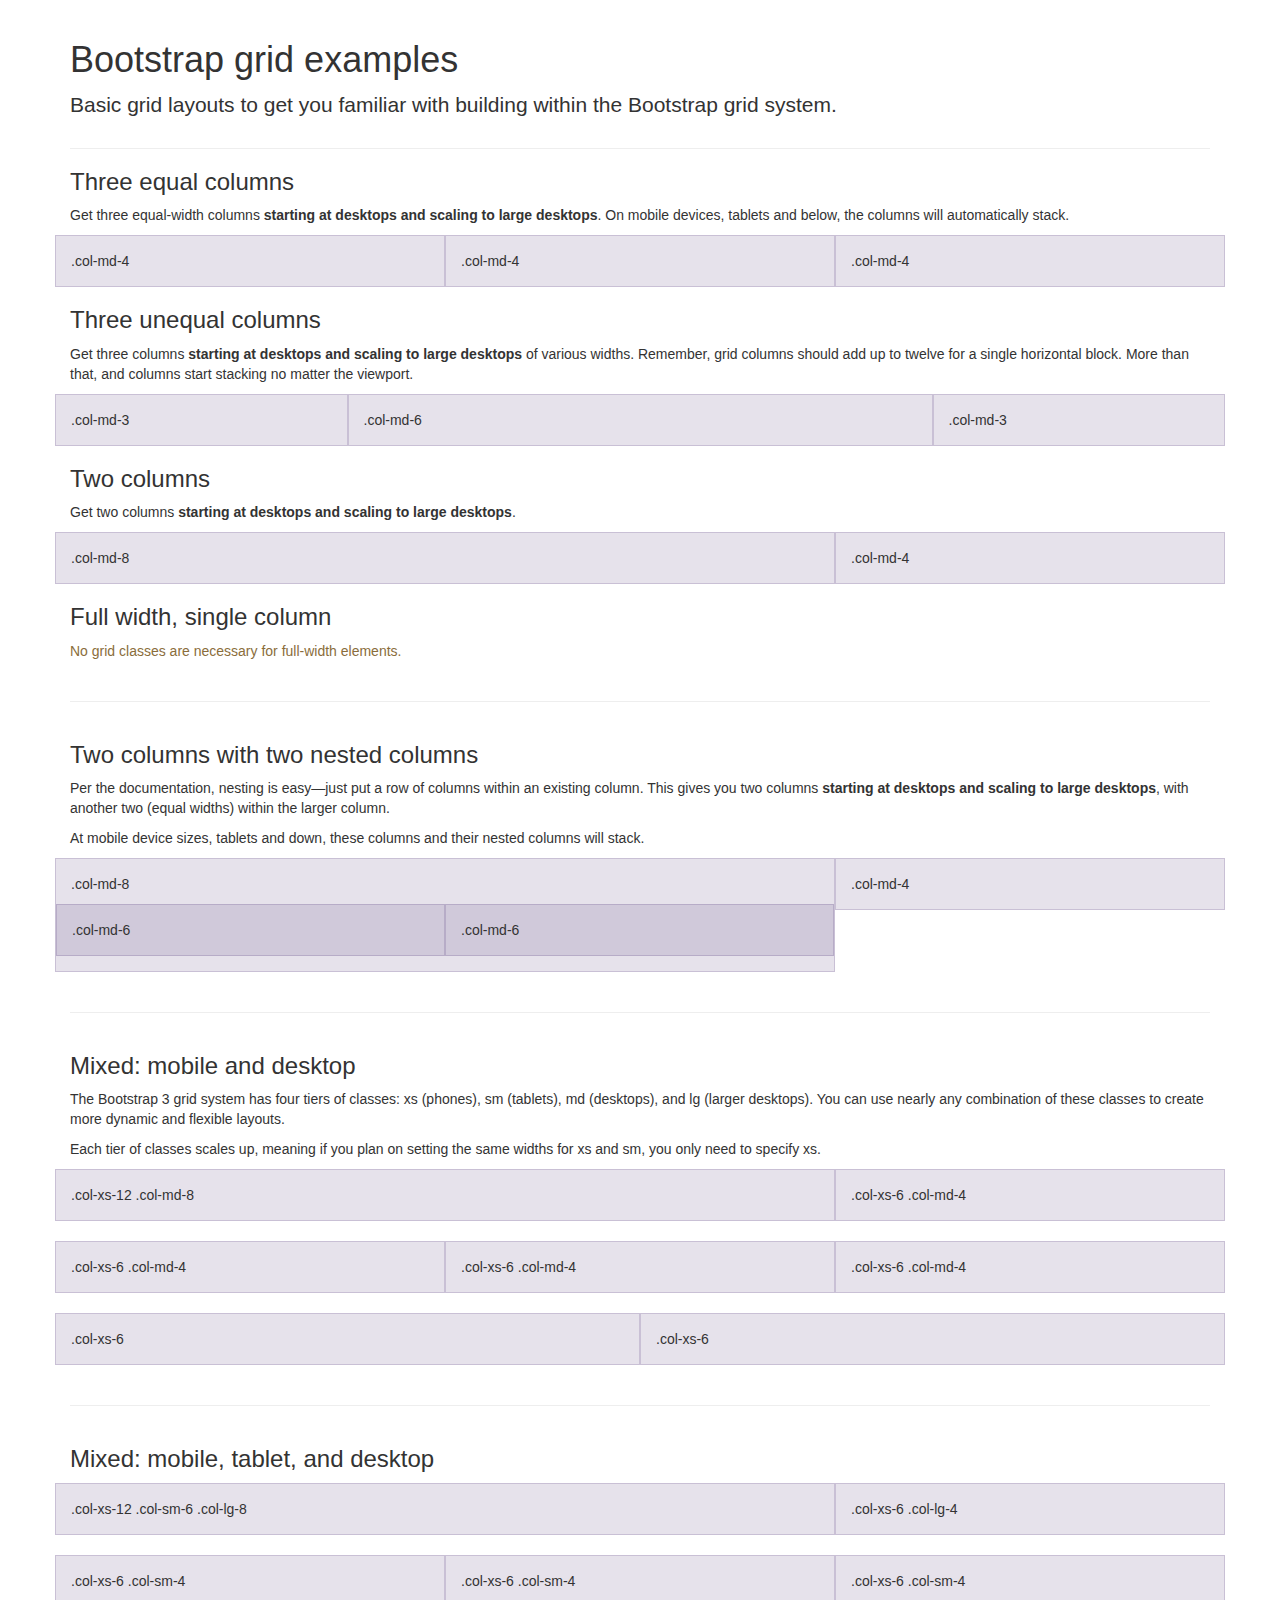
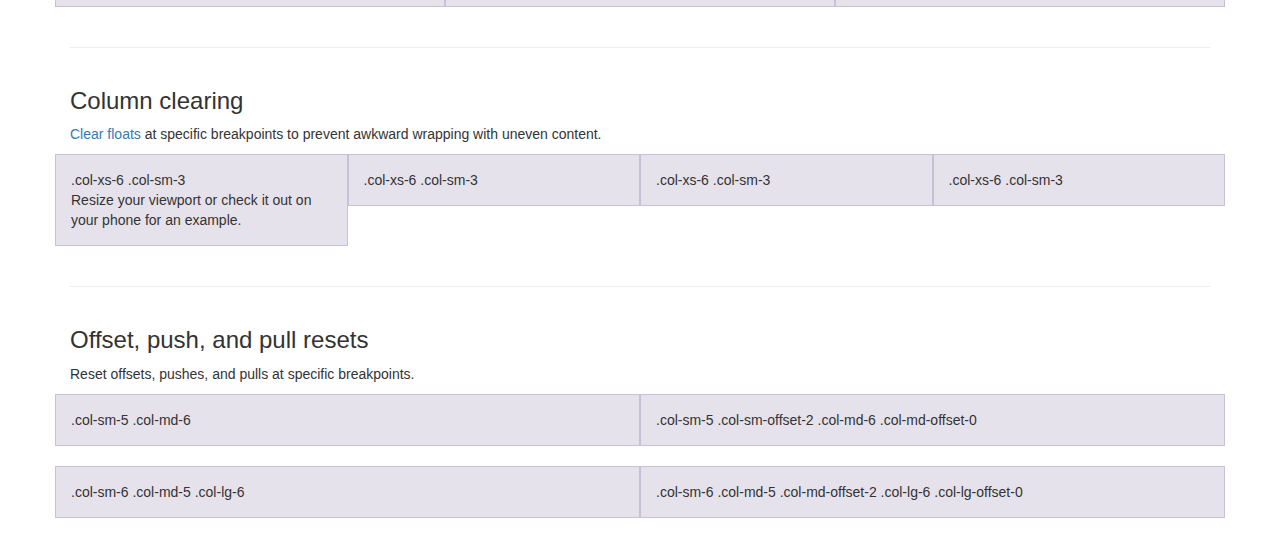
<file: styles/bootstrap-3.3.7/docs/examples/grid/index.html>
<!DOCTYPE html>
<html lang="en">
  <head>
    <meta charset="utf-8">
    <meta http-equiv="X-UA-Compatible" content="IE=edge">
    <meta name="viewport" content="width=device-width, initial-scale=1">
    <!-- The above 3 meta tags *must* come first in the head; any other head content must come *after* these tags -->
    <meta name="description" content="">
    <meta name="author" content="">
    <link rel="icon" href="../../favicon.ico">

    <title>Grid Template for Bootstrap</title>

    <!-- Bootstrap core CSS -->
    <link href="../../dist/css/bootstrap.min.css" rel="stylesheet">

    <!-- IE10 viewport hack for Surface/desktop Windows 8 bug -->
    <link href="../../assets/css/ie10-viewport-bug-workaround.css" rel="stylesheet">

    <!-- Custom styles for this template -->
    <link href="grid.css" rel="stylesheet">

    <!-- Just for debugging purposes. Don't actually copy these 2 lines! -->
    <!--[if lt IE 9]><script src="../../assets/js/ie8-responsive-file-warning.js"></script><![endif]-->
    <script src="../../assets/js/ie-emulation-modes-warning.js"></script>

    <!-- HTML5 shim and Respond.js for IE8 support of HTML5 elements and media queries -->
    <!--[if lt IE 9]>
      <script src="https://oss.maxcdn.com/html5shiv/3.7.3/html5shiv.min.js"></script>
      <script src="https://oss.maxcdn.com/respond/1.4.2/respond.min.js"></script>
    <![endif]-->
  </head>

  <body>
    <div class="container">

      <div class="page-header">
        <h1>Bootstrap grid examples</h1>
        <p class="lead">Basic grid layouts to get you familiar with building within the Bootstrap grid system.</p>
      </div>

      <h3>Three equal columns</h3>
      <p>Get three equal-width columns <strong>starting at desktops and scaling to large desktops</strong>. On mobile devices, tablets and below, the columns will automatically stack.</p>
      <div class="row">
        <div class="col-md-4">.col-md-4</div>
        <div class="col-md-4">.col-md-4</div>
        <div class="col-md-4">.col-md-4</div>
      </div>

      <h3>Three unequal columns</h3>
      <p>Get three columns <strong>starting at desktops and scaling to large desktops</strong> of various widths. Remember, grid columns should add up to twelve for a single horizontal block. More than that, and columns start stacking no matter the viewport.</p>
      <div class="row">
        <div class="col-md-3">.col-md-3</div>
        <div class="col-md-6">.col-md-6</div>
        <div class="col-md-3">.col-md-3</div>
      </div>

      <h3>Two columns</h3>
      <p>Get two columns <strong>starting at desktops and scaling to large desktops</strong>.</p>
      <div class="row">
        <div class="col-md-8">.col-md-8</div>
        <div class="col-md-4">.col-md-4</div>
      </div>

      <h3>Full width, single column</h3>
      <p class="text-warning">No grid classes are necessary for full-width elements.</p>

      <hr>

      <h3>Two columns with two nested columns</h3>
      <p>Per the documentation, nesting is easy—just put a row of columns within an existing column. This gives you two columns <strong>starting at desktops and scaling to large desktops</strong>, with another two (equal widths) within the larger column.</p>
      <p>At mobile device sizes, tablets and down, these columns and their nested columns will stack.</p>
      <div class="row">
        <div class="col-md-8">
          .col-md-8
          <div class="row">
            <div class="col-md-6">.col-md-6</div>
            <div class="col-md-6">.col-md-6</div>
          </div>
        </div>
        <div class="col-md-4">.col-md-4</div>
      </div>

      <hr>

      <h3>Mixed: mobile and desktop</h3>
      <p>The Bootstrap 3 grid system has four tiers of classes: xs (phones), sm (tablets), md (desktops), and lg (larger desktops). You can use nearly any combination of these classes to create more dynamic and flexible layouts.</p>
      <p>Each tier of classes scales up, meaning if you plan on setting the same widths for xs and sm, you only need to specify xs.</p>
      <div class="row">
        <div class="col-xs-12 col-md-8">.col-xs-12 .col-md-8</div>
        <div class="col-xs-6 col-md-4">.col-xs-6 .col-md-4</div>
      </div>
      <div class="row">
        <div class="col-xs-6 col-md-4">.col-xs-6 .col-md-4</div>
        <div class="col-xs-6 col-md-4">.col-xs-6 .col-md-4</div>
        <div class="col-xs-6 col-md-4">.col-xs-6 .col-md-4</div>
      </div>
      <div class="row">
        <div class="col-xs-6">.col-xs-6</div>
        <div class="col-xs-6">.col-xs-6</div>
      </div>

      <hr>

      <h3>Mixed: mobile, tablet, and desktop</h3>
      <p></p>
      <div class="row">
        <div class="col-xs-12 col-sm-6 col-lg-8">.col-xs-12 .col-sm-6 .col-lg-8</div>
        <div class="col-xs-6 col-lg-4">.col-xs-6 .col-lg-4</div>
      </div>
      <div class="row">
        <div class="col-xs-6 col-sm-4">.col-xs-6 .col-sm-4</div>
        <div class="col-xs-6 col-sm-4">.col-xs-6 .col-sm-4</div>
        <div class="col-xs-6 col-sm-4">.col-xs-6 .col-sm-4</div>
      </div>

      <hr>

      <h3>Column clearing</h3>
      <p><a href="http://getbootstrap.com/css/#grid-responsive-resets">Clear floats</a> at specific breakpoints to prevent awkward wrapping with uneven content.</p>
      <div class="row">
        <div class="col-xs-6 col-sm-3">
          .col-xs-6 .col-sm-3
          <br>
          Resize your viewport or check it out on your phone for an example.
        </div>
        <div class="col-xs-6 col-sm-3">.col-xs-6 .col-sm-3</div>

        <!-- Add the extra clearfix for only the required viewport -->
        <div class="clearfix visible-xs"></div>

        <div class="col-xs-6 col-sm-3">.col-xs-6 .col-sm-3</div>
        <div class="col-xs-6 col-sm-3">.col-xs-6 .col-sm-3</div>
      </div>

      <hr>

      <h3>Offset, push, and pull resets</h3>
      <p>Reset offsets, pushes, and pulls at specific breakpoints.</p>
      <div class="row">
        <div class="col-sm-5 col-md-6">.col-sm-5 .col-md-6</div>
        <div class="col-sm-5 col-sm-offset-2 col-md-6 col-md-offset-0">.col-sm-5 .col-sm-offset-2 .col-md-6 .col-md-offset-0</div>
      </div>
      <div class="row">
        <div class="col-sm-6 col-md-5 col-lg-6">.col-sm-6 .col-md-5 .col-lg-6</div>
        <div class="col-sm-6 col-md-5 col-md-offset-2 col-lg-6 col-lg-offset-0">.col-sm-6 .col-md-5 .col-md-offset-2 .col-lg-6 .col-lg-offset-0</div>
      </div>


    </div> <!-- /container -->


    <!-- IE10 viewport hack for Surface/desktop Windows 8 bug -->
    <script src="../../assets/js/ie10-viewport-bug-workaround.js"></script>
  </body>
</html>
</file>
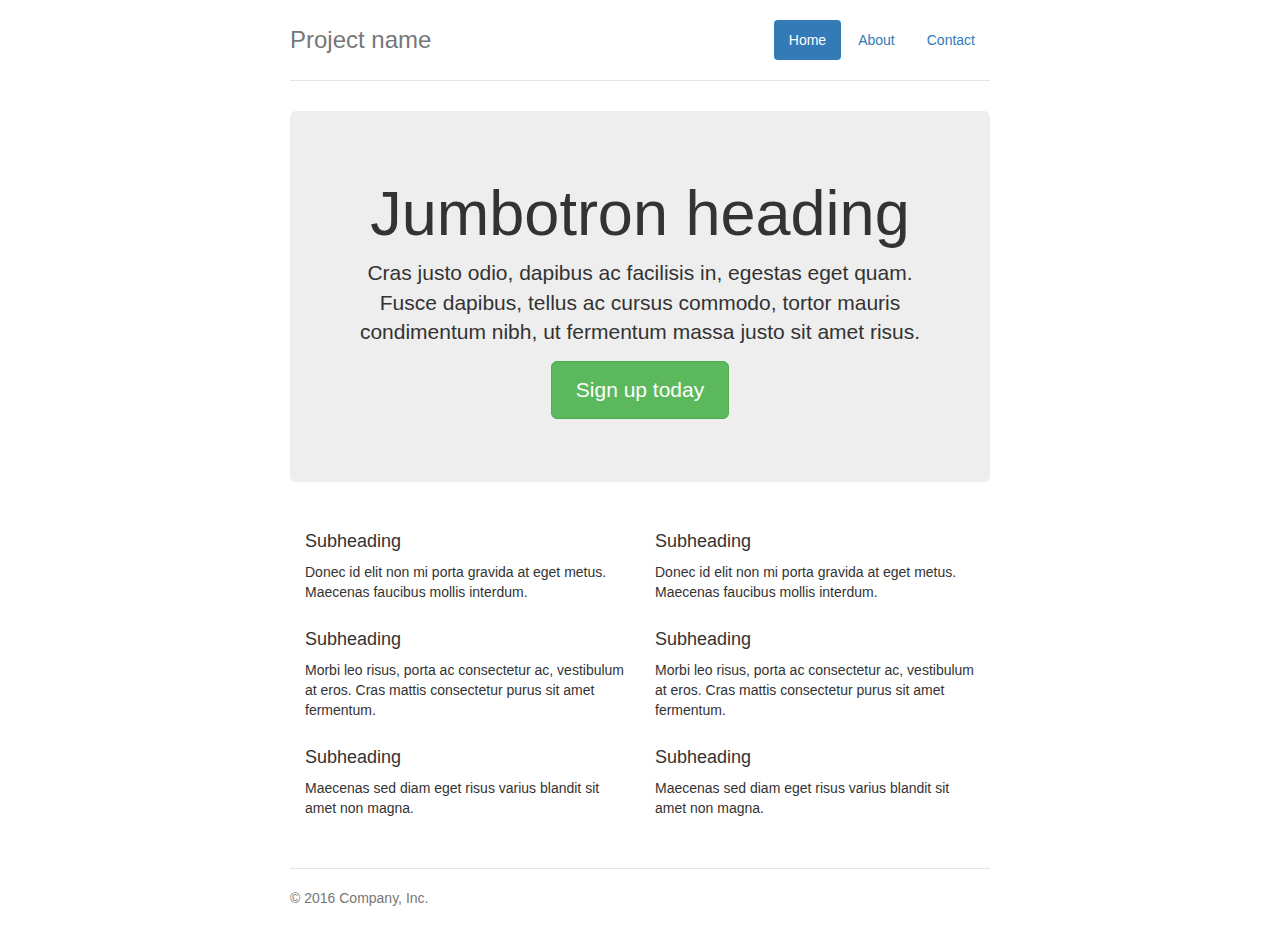
<file: styles/bootstrap-3.3.7/docs/examples/jumbotron-narrow/index.html>
<!DOCTYPE html>
<html lang="en">
  <head>
    <meta charset="utf-8">
    <meta http-equiv="X-UA-Compatible" content="IE=edge">
    <meta name="viewport" content="width=device-width, initial-scale=1">
    <!-- The above 3 meta tags *must* come first in the head; any other head content must come *after* these tags -->
    <meta name="description" content="">
    <meta name="author" content="">
    <link rel="icon" href="../../favicon.ico">

    <title>Narrow Jumbotron Template for Bootstrap</title>

    <!-- Bootstrap core CSS -->
    <link href="../../dist/css/bootstrap.min.css" rel="stylesheet">

    <!-- IE10 viewport hack for Surface/desktop Windows 8 bug -->
    <link href="../../assets/css/ie10-viewport-bug-workaround.css" rel="stylesheet">

    <!-- Custom styles for this template -->
    <link href="jumbotron-narrow.css" rel="stylesheet">

    <!-- Just for debugging purposes. Don't actually copy these 2 lines! -->
    <!--[if lt IE 9]><script src="../../assets/js/ie8-responsive-file-warning.js"></script><![endif]-->
    <script src="../../assets/js/ie-emulation-modes-warning.js"></script>

    <!-- HTML5 shim and Respond.js for IE8 support of HTML5 elements and media queries -->
    <!--[if lt IE 9]>
      <script src="https://oss.maxcdn.com/html5shiv/3.7.3/html5shiv.min.js"></script>
      <script src="https://oss.maxcdn.com/respond/1.4.2/respond.min.js"></script>
    <![endif]-->
  </head>

  <body>

    <div class="container">
      <div class="header clearfix">
        <nav>
          <ul class="nav nav-pills pull-right">
            <li role="presentation" class="active"><a href="#">Home</a></li>
            <li role="presentation"><a href="#">About</a></li>
            <li role="presentation"><a href="#">Contact</a></li>
          </ul>
        </nav>
        <h3 class="text-muted">Project name</h3>
      </div>

      <div class="jumbotron">
        <h1>Jumbotron heading</h1>
        <p class="lead">Cras justo odio, dapibus ac facilisis in, egestas eget quam. Fusce dapibus, tellus ac cursus commodo, tortor mauris condimentum nibh, ut fermentum massa justo sit amet risus.</p>
        <p><a class="btn btn-lg btn-success" href="#" role="button">Sign up today</a></p>
      </div>

      <div class="row marketing">
        <div class="col-lg-6">
          <h4>Subheading</h4>
          <p>Donec id elit non mi porta gravida at eget metus. Maecenas faucibus mollis interdum.</p>

          <h4>Subheading</h4>
          <p>Morbi leo risus, porta ac consectetur ac, vestibulum at eros. Cras mattis consectetur purus sit amet fermentum.</p>

          <h4>Subheading</h4>
          <p>Maecenas sed diam eget risus varius blandit sit amet non magna.</p>
        </div>

        <div class="col-lg-6">
          <h4>Subheading</h4>
          <p>Donec id elit non mi porta gravida at eget metus. Maecenas faucibus mollis interdum.</p>

          <h4>Subheading</h4>
          <p>Morbi leo risus, porta ac consectetur ac, vestibulum at eros. Cras mattis consectetur purus sit amet fermentum.</p>

          <h4>Subheading</h4>
          <p>Maecenas sed diam eget risus varius blandit sit amet non magna.</p>
        </div>
      </div>

      <footer class="footer">
        <p>&copy; 2016 Company, Inc.</p>
      </footer>

    </div> <!-- /container -->


    <!-- IE10 viewport hack for Surface/desktop Windows 8 bug -->
    <script src="../../assets/js/ie10-viewport-bug-workaround.js"></script>
  </body>
</html>
</file>
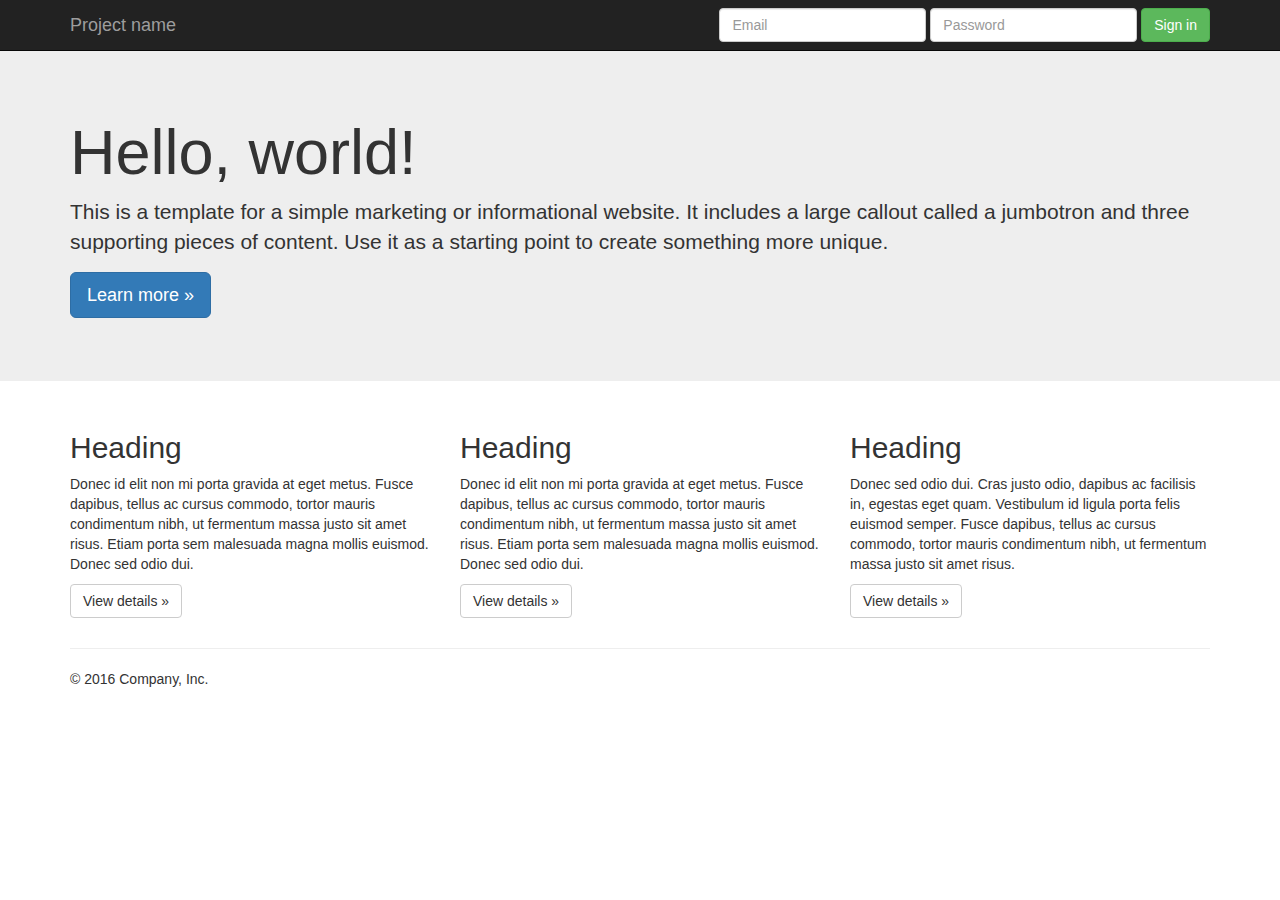
<file: styles/bootstrap-3.3.7/docs/examples/jumbotron/index.html>
<!DOCTYPE html>
<html lang="en">
  <head>
    <meta charset="utf-8">
    <meta http-equiv="X-UA-Compatible" content="IE=edge">
    <meta name="viewport" content="width=device-width, initial-scale=1">
    <!-- The above 3 meta tags *must* come first in the head; any other head content must come *after* these tags -->
    <meta name="description" content="">
    <meta name="author" content="">
    <link rel="icon" href="../../favicon.ico">

    <title>Jumbotron Template for Bootstrap</title>

    <!-- Bootstrap core CSS -->
    <link href="../../dist/css/bootstrap.min.css" rel="stylesheet">

    <!-- IE10 viewport hack for Surface/desktop Windows 8 bug -->
    <link href="../../assets/css/ie10-viewport-bug-workaround.css" rel="stylesheet">

    <!-- Custom styles for this template -->
    <link href="jumbotron.css" rel="stylesheet">

    <!-- Just for debugging purposes. Don't actually copy these 2 lines! -->
    <!--[if lt IE 9]><script src="../../assets/js/ie8-responsive-file-warning.js"></script><![endif]-->
    <script src="../../assets/js/ie-emulation-modes-warning.js"></script>

    <!-- HTML5 shim and Respond.js for IE8 support of HTML5 elements and media queries -->
    <!--[if lt IE 9]>
      <script src="https://oss.maxcdn.com/html5shiv/3.7.3/html5shiv.min.js"></script>
      <script src="https://oss.maxcdn.com/respond/1.4.2/respond.min.js"></script>
    <![endif]-->
  </head>

  <body>

    <nav class="navbar navbar-inverse navbar-fixed-top">
      <div class="container">
        <div class="navbar-header">
          <button type="button" class="navbar-toggle collapsed" data-toggle="collapse" data-target="#navbar" aria-expanded="false" aria-controls="navbar">
            <span class="sr-only">Toggle navigation</span>
            <span class="icon-bar"></span>
            <span class="icon-bar"></span>
            <span class="icon-bar"></span>
          </button>
          <a class="navbar-brand" href="#">Project name</a>
        </div>
        <div id="navbar" class="navbar-collapse collapse">
          <form class="navbar-form navbar-right">
            <div class="form-group">
              <input type="text" placeholder="Email" class="form-control">
            </div>
            <div class="form-group">
              <input type="password" placeholder="Password" class="form-control">
            </div>
            <button type="submit" class="btn btn-success">Sign in</button>
          </form>
        </div><!--/.navbar-collapse -->
      </div>
    </nav>

    <!-- Main jumbotron for a primary marketing message or call to action -->
    <div class="jumbotron">
      <div class="container">
        <h1>Hello, world!</h1>
        <p>This is a template for a simple marketing or informational website. It includes a large callout called a jumbotron and three supporting pieces of content. Use it as a starting point to create something more unique.</p>
        <p><a class="btn btn-primary btn-lg" href="#" role="button">Learn more &raquo;</a></p>
      </div>
    </div>

    <div class="container">
      <!-- Example row of columns -->
      <div class="row">
        <div class="col-md-4">
          <h2>Heading</h2>
          <p>Donec id elit non mi porta gravida at eget metus. Fusce dapibus, tellus ac cursus commodo, tortor mauris condimentum nibh, ut fermentum massa justo sit amet risus. Etiam porta sem malesuada magna mollis euismod. Donec sed odio dui. </p>
          <p><a class="btn btn-default" href="#" role="button">View details &raquo;</a></p>
        </div>
        <div class="col-md-4">
          <h2>Heading</h2>
          <p>Donec id elit non mi porta gravida at eget metus. Fusce dapibus, tellus ac cursus commodo, tortor mauris condimentum nibh, ut fermentum massa justo sit amet risus. Etiam porta sem malesuada magna mollis euismod. Donec sed odio dui. </p>
          <p><a class="btn btn-default" href="#" role="button">View details &raquo;</a></p>
       </div>
        <div class="col-md-4">
          <h2>Heading</h2>
          <p>Donec sed odio dui. Cras justo odio, dapibus ac facilisis in, egestas eget quam. Vestibulum id ligula porta felis euismod semper. Fusce dapibus, tellus ac cursus commodo, tortor mauris condimentum nibh, ut fermentum massa justo sit amet risus.</p>
          <p><a class="btn btn-default" href="#" role="button">View details &raquo;</a></p>
        </div>
      </div>

      <hr>

      <footer>
        <p>&copy; 2016 Company, Inc.</p>
      </footer>
    </div> <!-- /container -->


    <!-- Bootstrap core JavaScript
    ================================================== -->
    <!-- Placed at the end of the document so the pages load faster -->
    <script src="https://ajax.googleapis.com/ajax/libs/jquery/1.12.4/jquery.min.js"></script>
    <script>window.jQuery || document.write('<script src="../../assets/js/vendor/jquery.min.js"><\/script>')</script>
    <script src="../../dist/js/bootstrap.min.js"></script>
    <!-- IE10 viewport hack for Surface/desktop Windows 8 bug -->
    <script src="../../assets/js/ie10-viewport-bug-workaround.js"></script>
  </body>
</html>
</file>
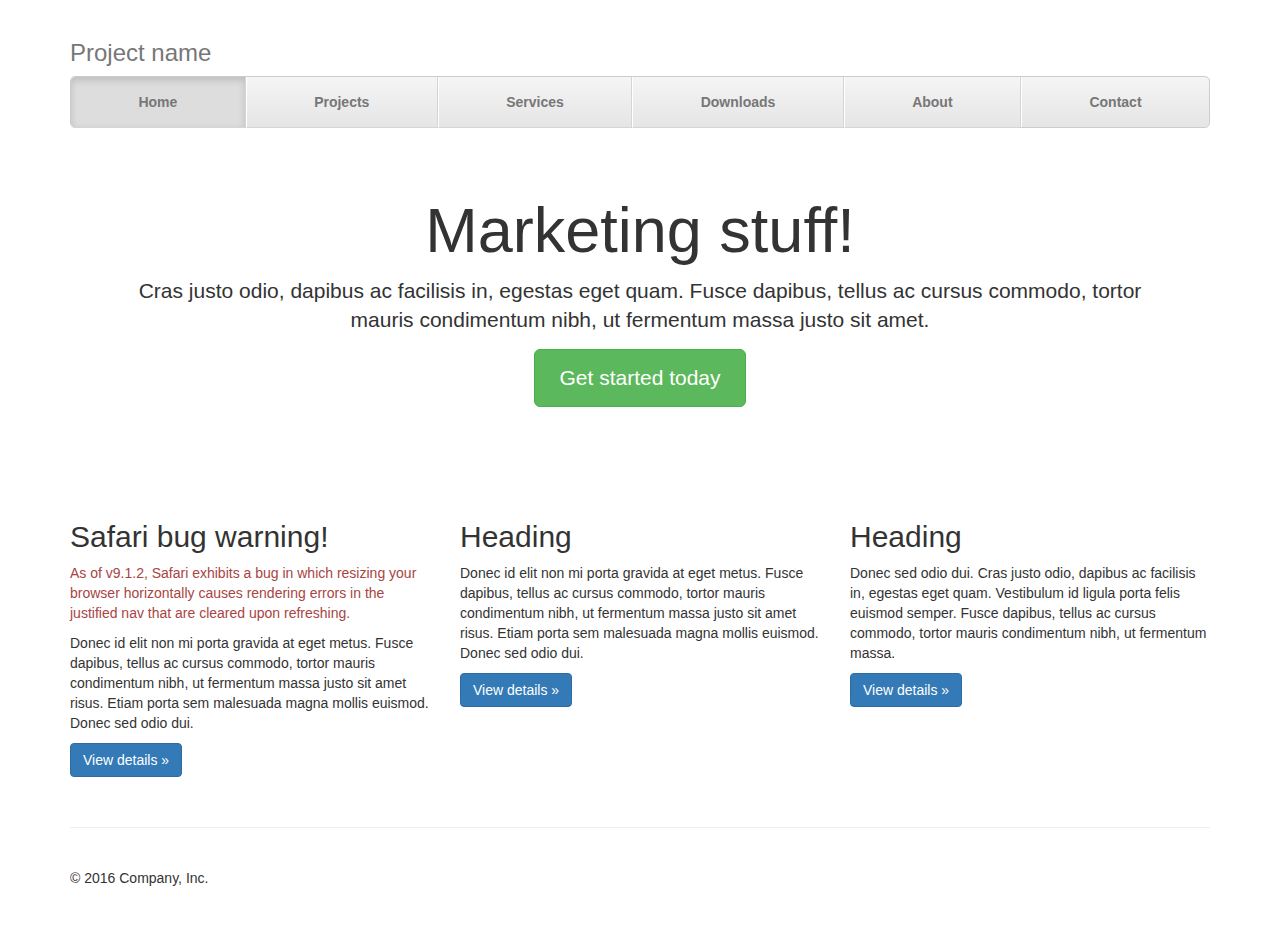
<file: styles/bootstrap-3.3.7/docs/examples/justified-nav/index.html>
<!DOCTYPE html>
<html lang="en">
  <head>
    <meta charset="utf-8">
    <meta http-equiv="X-UA-Compatible" content="IE=edge">
    <meta name="viewport" content="width=device-width, initial-scale=1">
    <!-- The above 3 meta tags *must* come first in the head; any other head content must come *after* these tags -->
    <meta name="description" content="">
    <meta name="author" content="">
    <link rel="icon" href="../../favicon.ico">

    <title>Justified Nav Template for Bootstrap</title>

    <!-- Bootstrap core CSS -->
    <link href="../../dist/css/bootstrap.min.css" rel="stylesheet">

    <!-- IE10 viewport hack for Surface/desktop Windows 8 bug -->
    <link href="../../assets/css/ie10-viewport-bug-workaround.css" rel="stylesheet">

    <!-- Custom styles for this template -->
    <link href="justified-nav.css" rel="stylesheet">

    <!-- Just for debugging purposes. Don't actually copy these 2 lines! -->
    <!--[if lt IE 9]><script src="../../assets/js/ie8-responsive-file-warning.js"></script><![endif]-->
    <script src="../../assets/js/ie-emulation-modes-warning.js"></script>

    <!-- HTML5 shim and Respond.js for IE8 support of HTML5 elements and media queries -->
    <!--[if lt IE 9]>
      <script src="https://oss.maxcdn.com/html5shiv/3.7.3/html5shiv.min.js"></script>
      <script src="https://oss.maxcdn.com/respond/1.4.2/respond.min.js"></script>
    <![endif]-->
  </head>

  <body>

    <div class="container">

      <!-- The justified navigation menu is meant for single line per list item.
           Multiple lines will require custom code not provided by Bootstrap. -->
      <div class="masthead">
        <h3 class="text-muted">Project name</h3>
        <nav>
          <ul class="nav nav-justified">
            <li class="active"><a href="#">Home</a></li>
            <li><a href="#">Projects</a></li>
            <li><a href="#">Services</a></li>
            <li><a href="#">Downloads</a></li>
            <li><a href="#">About</a></li>
            <li><a href="#">Contact</a></li>
          </ul>
        </nav>
      </div>

      <!-- Jumbotron -->
      <div class="jumbotron">
        <h1>Marketing stuff!</h1>
        <p class="lead">Cras justo odio, dapibus ac facilisis in, egestas eget quam. Fusce dapibus, tellus ac cursus commodo, tortor mauris condimentum nibh, ut fermentum massa justo sit amet.</p>
        <p><a class="btn btn-lg btn-success" href="#" role="button">Get started today</a></p>
      </div>

      <!-- Example row of columns -->
      <div class="row">
        <div class="col-lg-4">
          <h2>Safari bug warning!</h2>
          <p class="text-danger">As of v9.1.2, Safari exhibits a bug in which resizing your browser horizontally causes rendering errors in the justified nav that are cleared upon refreshing.</p>
          <p>Donec id elit non mi porta gravida at eget metus. Fusce dapibus, tellus ac cursus commodo, tortor mauris condimentum nibh, ut fermentum massa justo sit amet risus. Etiam porta sem malesuada magna mollis euismod. Donec sed odio dui. </p>
          <p><a class="btn btn-primary" href="#" role="button">View details &raquo;</a></p>
        </div>
        <div class="col-lg-4">
          <h2>Heading</h2>
          <p>Donec id elit non mi porta gravida at eget metus. Fusce dapibus, tellus ac cursus commodo, tortor mauris condimentum nibh, ut fermentum massa justo sit amet risus. Etiam porta sem malesuada magna mollis euismod. Donec sed odio dui. </p>
          <p><a class="btn btn-primary" href="#" role="button">View details &raquo;</a></p>
       </div>
        <div class="col-lg-4">
          <h2>Heading</h2>
          <p>Donec sed odio dui. Cras justo odio, dapibus ac facilisis in, egestas eget quam. Vestibulum id ligula porta felis euismod semper. Fusce dapibus, tellus ac cursus commodo, tortor mauris condimentum nibh, ut fermentum massa.</p>
          <p><a class="btn btn-primary" href="#" role="button">View details &raquo;</a></p>
        </div>
      </div>

      <!-- Site footer -->
      <footer class="footer">
        <p>&copy; 2016 Company, Inc.</p>
      </footer>

    </div> <!-- /container -->


    <!-- IE10 viewport hack for Surface/desktop Windows 8 bug -->
    <script src="../../assets/js/ie10-viewport-bug-workaround.js"></script>
  </body>
</html>
</file>
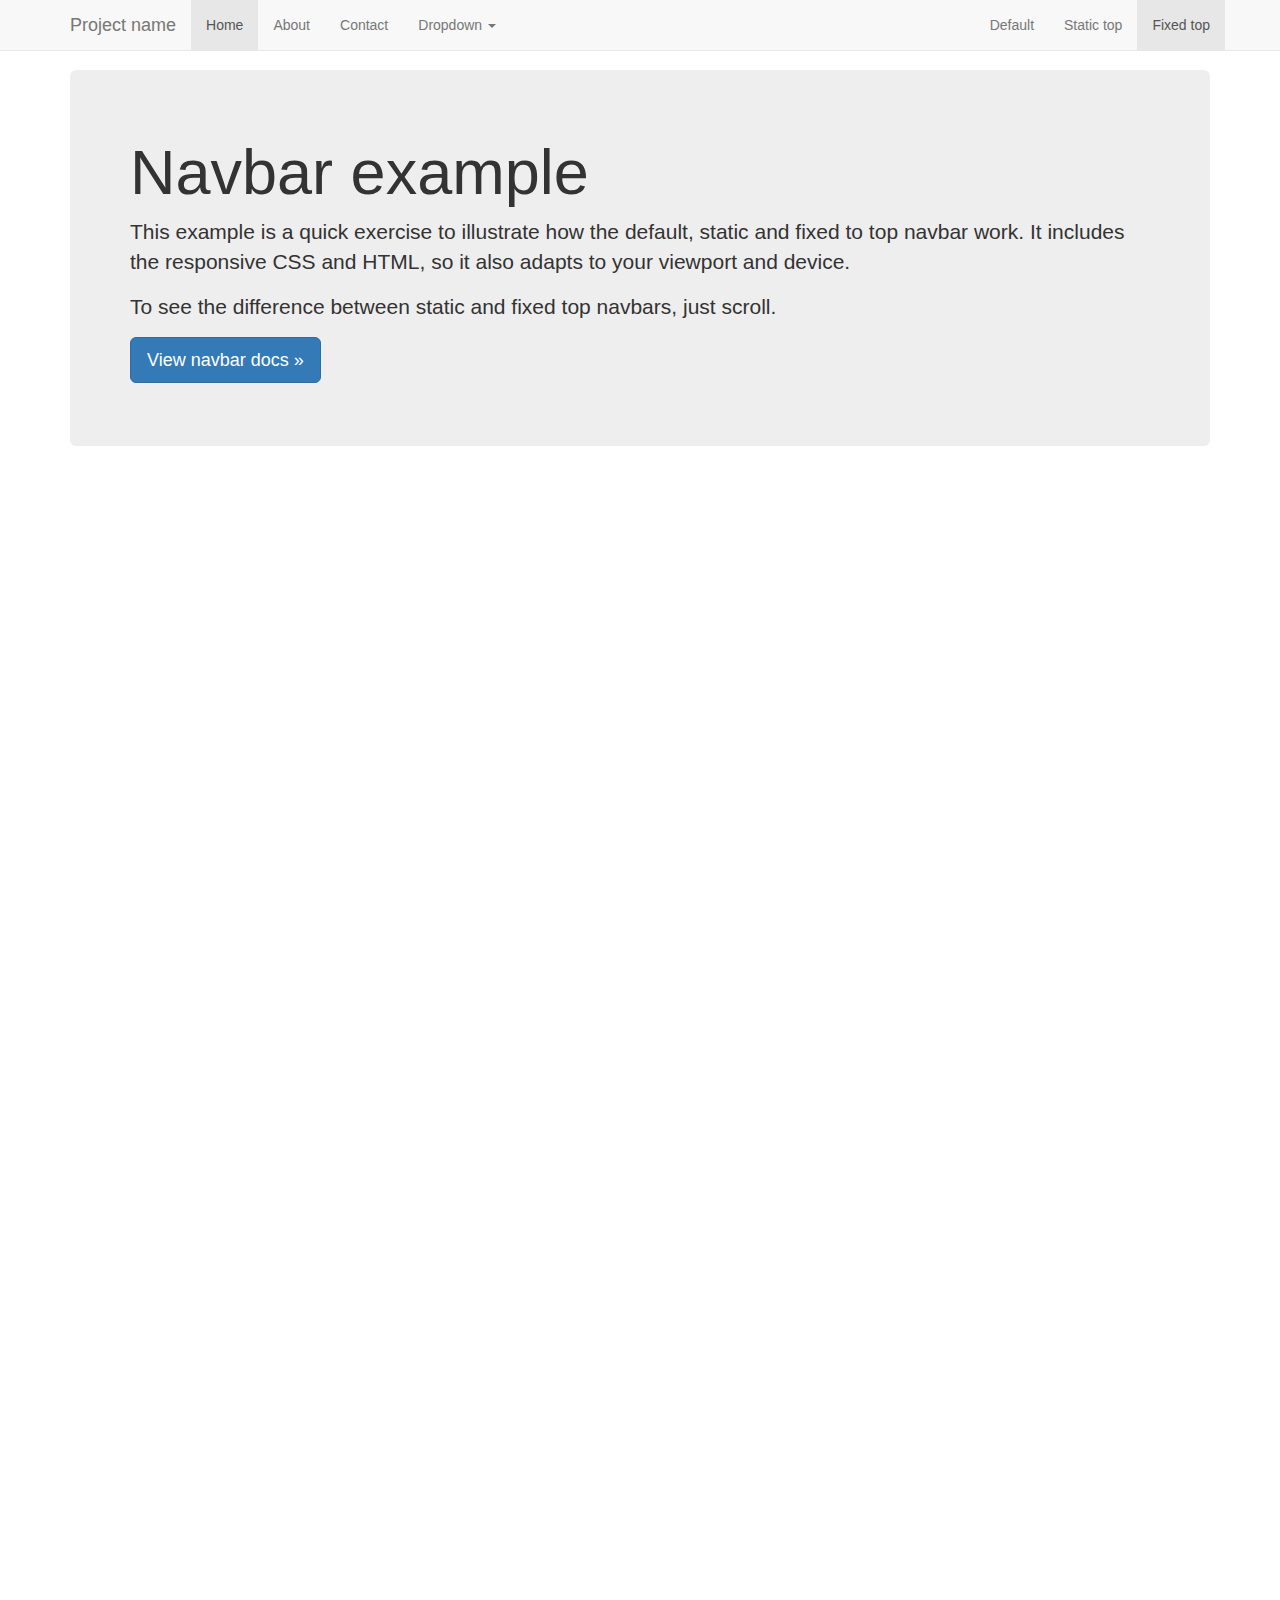
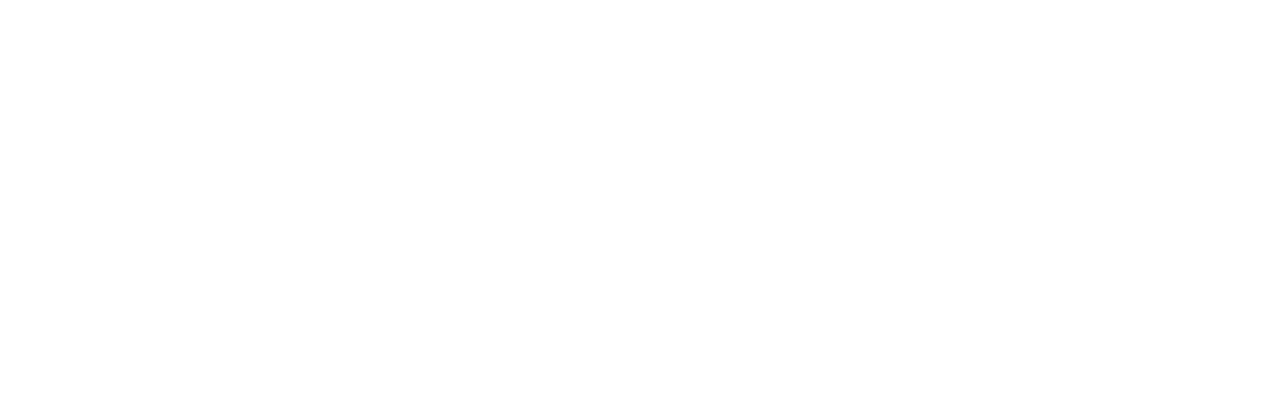
<file: styles/bootstrap-3.3.7/docs/examples/navbar-fixed-top/index.html>
<!DOCTYPE html>
<html lang="en">
  <head>
    <meta charset="utf-8">
    <meta http-equiv="X-UA-Compatible" content="IE=edge">
    <meta name="viewport" content="width=device-width, initial-scale=1">
    <!-- The above 3 meta tags *must* come first in the head; any other head content must come *after* these tags -->
    <meta name="description" content="">
    <meta name="author" content="">
    <link rel="icon" href="../../favicon.ico">

    <title>Fixed Top Navbar Example for Bootstrap</title>

    <!-- Bootstrap core CSS -->
    <link href="../../dist/css/bootstrap.min.css" rel="stylesheet">

    <!-- IE10 viewport hack for Surface/desktop Windows 8 bug -->
    <link href="../../assets/css/ie10-viewport-bug-workaround.css" rel="stylesheet">

    <!-- Custom styles for this template -->
    <link href="navbar-fixed-top.css" rel="stylesheet">

    <!-- Just for debugging purposes. Don't actually copy these 2 lines! -->
    <!--[if lt IE 9]><script src="../../assets/js/ie8-responsive-file-warning.js"></script><![endif]-->
    <script src="../../assets/js/ie-emulation-modes-warning.js"></script>

    <!-- HTML5 shim and Respond.js for IE8 support of HTML5 elements and media queries -->
    <!--[if lt IE 9]>
      <script src="https://oss.maxcdn.com/html5shiv/3.7.3/html5shiv.min.js"></script>
      <script src="https://oss.maxcdn.com/respond/1.4.2/respond.min.js"></script>
    <![endif]-->
  </head>

  <body>

    <!-- Fixed navbar -->
    <nav class="navbar navbar-default navbar-fixed-top">
      <div class="container">
        <div class="navbar-header">
          <button type="button" class="navbar-toggle collapsed" data-toggle="collapse" data-target="#navbar" aria-expanded="false" aria-controls="navbar">
            <span class="sr-only">Toggle navigation</span>
            <span class="icon-bar"></span>
            <span class="icon-bar"></span>
            <span class="icon-bar"></span>
          </button>
          <a class="navbar-brand" href="#">Project name</a>
        </div>
        <div id="navbar" class="navbar-collapse collapse">
          <ul class="nav navbar-nav">
            <li class="active"><a href="#">Home</a></li>
            <li><a href="#about">About</a></li>
            <li><a href="#contact">Contact</a></li>
            <li class="dropdown">
              <a href="#" class="dropdown-toggle" data-toggle="dropdown" role="button" aria-haspopup="true" aria-expanded="false">Dropdown <span class="caret"></span></a>
              <ul class="dropdown-menu">
                <li><a href="#">Action</a></li>
                <li><a href="#">Another action</a></li>
                <li><a href="#">Something else here</a></li>
                <li role="separator" class="divider"></li>
                <li class="dropdown-header">Nav header</li>
                <li><a href="#">Separated link</a></li>
                <li><a href="#">One more separated link</a></li>
              </ul>
            </li>
          </ul>
          <ul class="nav navbar-nav navbar-right">
            <li><a href="../navbar/">Default</a></li>
            <li><a href="../navbar-static-top/">Static top</a></li>
            <li class="active"><a href="./">Fixed top <span class="sr-only">(current)</span></a></li>
          </ul>
        </div><!--/.nav-collapse -->
      </div>
    </nav>

    <div class="container">

      <!-- Main component for a primary marketing message or call to action -->
      <div class="jumbotron">
        <h1>Navbar example</h1>
        <p>This example is a quick exercise to illustrate how the default, static and fixed to top navbar work. It includes the responsive CSS and HTML, so it also adapts to your viewport and device.</p>
        <p>To see the difference between static and fixed top navbars, just scroll.</p>
        <p>
          <a class="btn btn-lg btn-primary" href="../../components/#navbar" role="button">View navbar docs &raquo;</a>
        </p>
      </div>

    </div> <!-- /container -->


    <!-- Bootstrap core JavaScript
    ================================================== -->
    <!-- Placed at the end of the document so the pages load faster -->
    <script src="https://ajax.googleapis.com/ajax/libs/jquery/1.12.4/jquery.min.js"></script>
    <script>window.jQuery || document.write('<script src="../../assets/js/vendor/jquery.min.js"><\/script>')</script>
    <script src="../../dist/js/bootstrap.min.js"></script>
    <!-- IE10 viewport hack for Surface/desktop Windows 8 bug -->
    <script src="../../assets/js/ie10-viewport-bug-workaround.js"></script>
  </body>
</html>
</file>
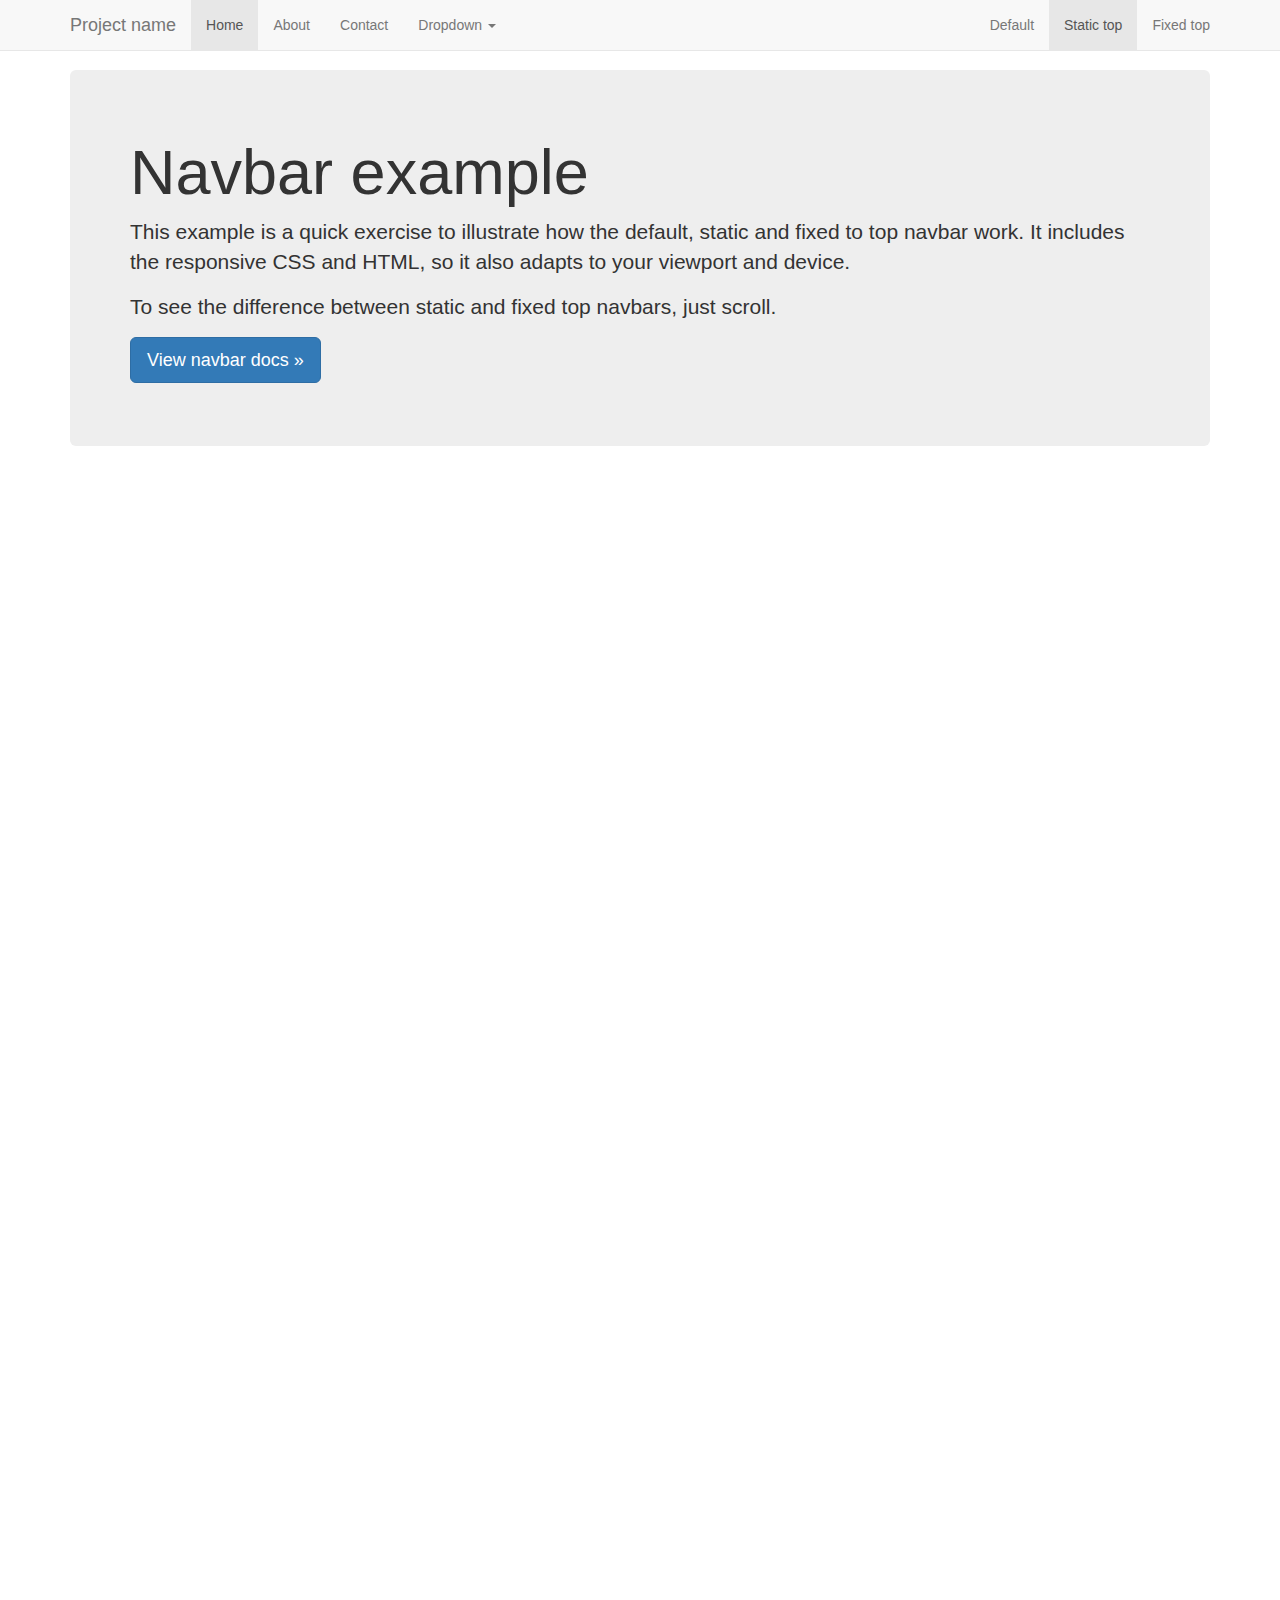
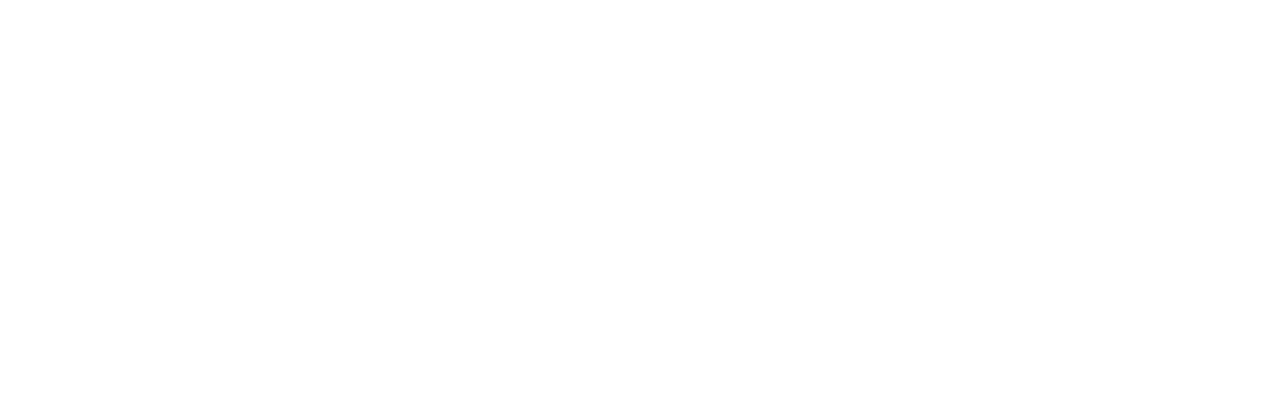
<file: styles/bootstrap-3.3.7/docs/examples/navbar-static-top/index.html>
<!DOCTYPE html>
<html lang="en">
  <head>
    <meta charset="utf-8">
    <meta http-equiv="X-UA-Compatible" content="IE=edge">
    <meta name="viewport" content="width=device-width, initial-scale=1">
    <!-- The above 3 meta tags *must* come first in the head; any other head content must come *after* these tags -->
    <meta name="description" content="">
    <meta name="author" content="">
    <link rel="icon" href="../../favicon.ico">

    <title>Static Top Navbar Example for Bootstrap</title>

    <!-- Bootstrap core CSS -->
    <link href="../../dist/css/bootstrap.min.css" rel="stylesheet">

    <!-- IE10 viewport hack for Surface/desktop Windows 8 bug -->
    <link href="../../assets/css/ie10-viewport-bug-workaround.css" rel="stylesheet">

    <!-- Custom styles for this template -->
    <link href="navbar-static-top.css" rel="stylesheet">

    <!-- Just for debugging purposes. Don't actually copy these 2 lines! -->
    <!--[if lt IE 9]><script src="../../assets/js/ie8-responsive-file-warning.js"></script><![endif]-->
    <script src="../../assets/js/ie-emulation-modes-warning.js"></script>

    <!-- HTML5 shim and Respond.js for IE8 support of HTML5 elements and media queries -->
    <!--[if lt IE 9]>
      <script src="https://oss.maxcdn.com/html5shiv/3.7.3/html5shiv.min.js"></script>
      <script src="https://oss.maxcdn.com/respond/1.4.2/respond.min.js"></script>
    <![endif]-->
  </head>

  <body>

    <!-- Static navbar -->
    <nav class="navbar navbar-default navbar-static-top">
      <div class="container">
        <div class="navbar-header">
          <button type="button" class="navbar-toggle collapsed" data-toggle="collapse" data-target="#navbar" aria-expanded="false" aria-controls="navbar">
            <span class="sr-only">Toggle navigation</span>
            <span class="icon-bar"></span>
            <span class="icon-bar"></span>
            <span class="icon-bar"></span>
          </button>
          <a class="navbar-brand" href="#">Project name</a>
        </div>
        <div id="navbar" class="navbar-collapse collapse">
          <ul class="nav navbar-nav">
            <li class="active"><a href="#">Home</a></li>
            <li><a href="#about">About</a></li>
            <li><a href="#contact">Contact</a></li>
            <li class="dropdown">
              <a href="#" class="dropdown-toggle" data-toggle="dropdown" role="button" aria-haspopup="true" aria-expanded="false">Dropdown <span class="caret"></span></a>
              <ul class="dropdown-menu">
                <li><a href="#">Action</a></li>
                <li><a href="#">Another action</a></li>
                <li><a href="#">Something else here</a></li>
                <li role="separator" class="divider"></li>
                <li class="dropdown-header">Nav header</li>
                <li><a href="#">Separated link</a></li>
                <li><a href="#">One more separated link</a></li>
              </ul>
            </li>
          </ul>
          <ul class="nav navbar-nav navbar-right">
            <li><a href="../navbar/">Default</a></li>
            <li class="active"><a href="./">Static top <span class="sr-only">(current)</span></a></li>
            <li><a href="../navbar-fixed-top/">Fixed top</a></li>
          </ul>
        </div><!--/.nav-collapse -->
      </div>
    </nav>


    <div class="container">

      <!-- Main component for a primary marketing message or call to action -->
      <div class="jumbotron">
        <h1>Navbar example</h1>
        <p>This example is a quick exercise to illustrate how the default, static and fixed to top navbar work. It includes the responsive CSS and HTML, so it also adapts to your viewport and device.</p>
        <p>To see the difference between static and fixed top navbars, just scroll.</p>
        <p>
          <a class="btn btn-lg btn-primary" href="../../components/#navbar" role="button">View navbar docs &raquo;</a>
        </p>
      </div>

    </div> <!-- /container -->


    <!-- Bootstrap core JavaScript
    ================================================== -->
    <!-- Placed at the end of the document so the pages load faster -->
    <script src="https://ajax.googleapis.com/ajax/libs/jquery/1.12.4/jquery.min.js"></script>
    <script>window.jQuery || document.write('<script src="../../assets/js/vendor/jquery.min.js"><\/script>')</script>
    <script src="../../dist/js/bootstrap.min.js"></script>
    <!-- IE10 viewport hack for Surface/desktop Windows 8 bug -->
    <script src="../../assets/js/ie10-viewport-bug-workaround.js"></script>
  </body>
</html>
</file>
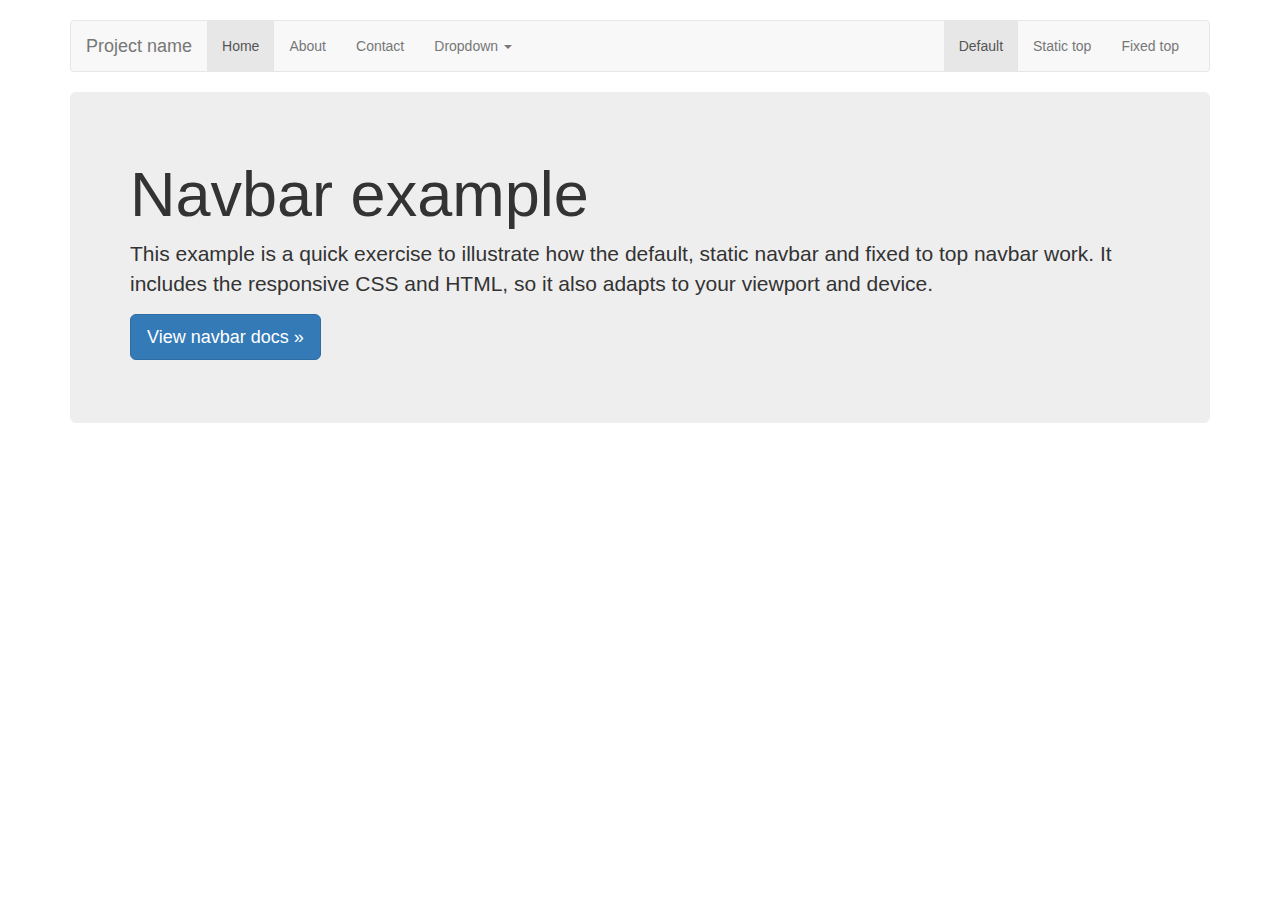
<file: styles/bootstrap-3.3.7/docs/examples/navbar/index.html>
<!DOCTYPE html>
<html lang="en">
  <head>
    <meta charset="utf-8">
    <meta http-equiv="X-UA-Compatible" content="IE=edge">
    <meta name="viewport" content="width=device-width, initial-scale=1">
    <!-- The above 3 meta tags *must* come first in the head; any other head content must come *after* these tags -->
    <meta name="description" content="">
    <meta name="author" content="">
    <link rel="icon" href="../../favicon.ico">

    <title>Navbar Template for Bootstrap</title>

    <!-- Bootstrap core CSS -->
    <link href="../../dist/css/bootstrap.min.css" rel="stylesheet">

    <!-- IE10 viewport hack for Surface/desktop Windows 8 bug -->
    <link href="../../assets/css/ie10-viewport-bug-workaround.css" rel="stylesheet">

    <!-- Custom styles for this template -->
    <link href="navbar.css" rel="stylesheet">

    <!-- Just for debugging purposes. Don't actually copy these 2 lines! -->
    <!--[if lt IE 9]><script src="../../assets/js/ie8-responsive-file-warning.js"></script><![endif]-->
    <script src="../../assets/js/ie-emulation-modes-warning.js"></script>

    <!-- HTML5 shim and Respond.js for IE8 support of HTML5 elements and media queries -->
    <!--[if lt IE 9]>
      <script src="https://oss.maxcdn.com/html5shiv/3.7.3/html5shiv.min.js"></script>
      <script src="https://oss.maxcdn.com/respond/1.4.2/respond.min.js"></script>
    <![endif]-->
  </head>

  <body>

    <div class="container">

      <!-- Static navbar -->
      <nav class="navbar navbar-default">
        <div class="container-fluid">
          <div class="navbar-header">
            <button type="button" class="navbar-toggle collapsed" data-toggle="collapse" data-target="#navbar" aria-expanded="false" aria-controls="navbar">
              <span class="sr-only">Toggle navigation</span>
              <span class="icon-bar"></span>
              <span class="icon-bar"></span>
              <span class="icon-bar"></span>
            </button>
            <a class="navbar-brand" href="#">Project name</a>
          </div>
          <div id="navbar" class="navbar-collapse collapse">
            <ul class="nav navbar-nav">
              <li class="active"><a href="#">Home</a></li>
              <li><a href="#">About</a></li>
              <li><a href="#">Contact</a></li>
              <li class="dropdown">
                <a href="#" class="dropdown-toggle" data-toggle="dropdown" role="button" aria-haspopup="true" aria-expanded="false">Dropdown <span class="caret"></span></a>
                <ul class="dropdown-menu">
                  <li><a href="#">Action</a></li>
                  <li><a href="#">Another action</a></li>
                  <li><a href="#">Something else here</a></li>
                  <li role="separator" class="divider"></li>
                  <li class="dropdown-header">Nav header</li>
                  <li><a href="#">Separated link</a></li>
                  <li><a href="#">One more separated link</a></li>
                </ul>
              </li>
            </ul>
            <ul class="nav navbar-nav navbar-right">
              <li class="active"><a href="./">Default <span class="sr-only">(current)</span></a></li>
              <li><a href="../navbar-static-top/">Static top</a></li>
              <li><a href="../navbar-fixed-top/">Fixed top</a></li>
            </ul>
          </div><!--/.nav-collapse -->
        </div><!--/.container-fluid -->
      </nav>

      <!-- Main component for a primary marketing message or call to action -->
      <div class="jumbotron">
        <h1>Navbar example</h1>
        <p>This example is a quick exercise to illustrate how the default, static navbar and fixed to top navbar work. It includes the responsive CSS and HTML, so it also adapts to your viewport and device.</p>
        <p>
          <a class="btn btn-lg btn-primary" href="../../components/#navbar" role="button">View navbar docs &raquo;</a>
        </p>
      </div>

    </div> <!-- /container -->


    <!-- Bootstrap core JavaScript
    ================================================== -->
    <!-- Placed at the end of the document so the pages load faster -->
    <script src="https://ajax.googleapis.com/ajax/libs/jquery/1.12.4/jquery.min.js"></script>
    <script>window.jQuery || document.write('<script src="../../assets/js/vendor/jquery.min.js"><\/script>')</script>
    <script src="../../dist/js/bootstrap.min.js"></script>
    <!-- IE10 viewport hack for Surface/desktop Windows 8 bug -->
    <script src="../../assets/js/ie10-viewport-bug-workaround.js"></script>
  </body>
</html>
</file>
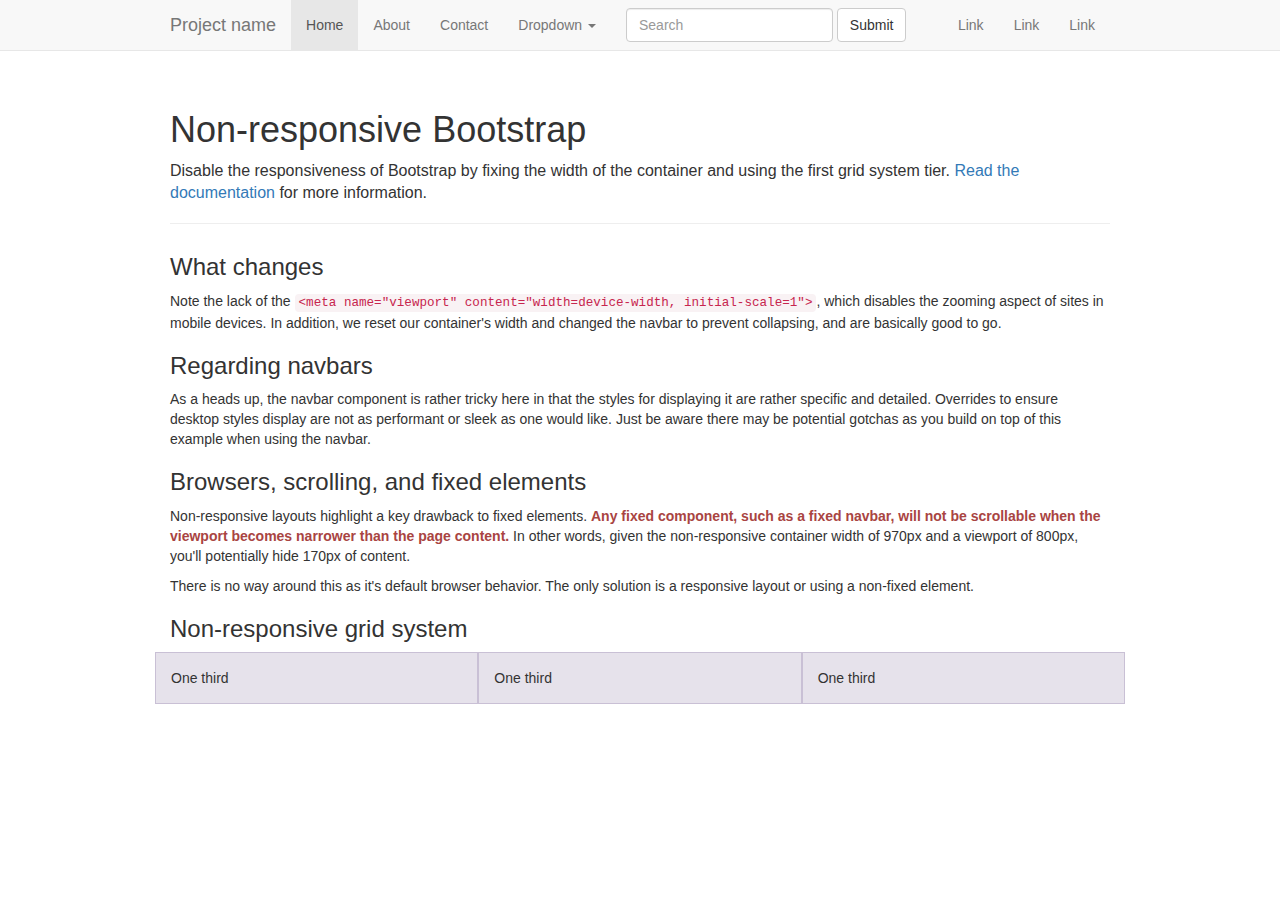
<file: styles/bootstrap-3.3.7/docs/examples/non-responsive/index.html>
<!DOCTYPE html>
<html lang="en">
  <head>
    <meta charset="utf-8">
    <meta http-equiv="X-UA-Compatible" content="IE=edge">
    <!-- The above 2 meta tags *must* come first in the head; any other head content must come *after* these tags -->
    <meta name="description" content="">
    <meta name="author" content="">

    <!-- Note there is no responsive meta tag here -->

    <link rel="icon" href="../../favicon.ico">

    <title>Non-responsive Template for Bootstrap</title>

    <!-- Bootstrap core CSS -->
    <link href="../../dist/css/bootstrap.min.css" rel="stylesheet">

    <!-- IE10 viewport hack for Surface/desktop Windows 8 bug -->
    <link href="../../assets/css/ie10-viewport-bug-workaround.css" rel="stylesheet">

    <!-- Custom styles for this template -->
    <link href="non-responsive.css" rel="stylesheet">

    <!-- Just for debugging purposes. Don't actually copy these 2 lines! -->
    <!--[if lt IE 9]><script src="../../assets/js/ie8-responsive-file-warning.js"></script><![endif]-->
    <script src="../../assets/js/ie-emulation-modes-warning.js"></script>

    <!-- HTML5 shim and Respond.js for IE8 support of HTML5 elements and media queries -->
    <!--[if lt IE 9]>
      <script src="https://oss.maxcdn.com/html5shiv/3.7.3/html5shiv.min.js"></script>
      <script src="https://oss.maxcdn.com/respond/1.4.2/respond.min.js"></script>
    <![endif]-->
  </head>

  <body>

    <!-- Fixed navbar -->
    <nav class="navbar navbar-default navbar-fixed-top">
      <div class="container">
        <div class="navbar-header">
          <!-- The mobile navbar-toggle button can be safely removed since you do not need it in a non-responsive implementation -->
          <a class="navbar-brand" href="#">Project name</a>
        </div>
        <!-- Note that the .navbar-collapse and .collapse classes have been removed from the #navbar -->
        <div id="navbar">
          <ul class="nav navbar-nav">
            <li class="active"><a href="#">Home</a></li>
            <li><a href="#about">About</a></li>
            <li><a href="#contact">Contact</a></li>
            <li class="dropdown">
              <a href="#" class="dropdown-toggle" data-toggle="dropdown" role="button" aria-haspopup="true" aria-expanded="false">Dropdown <span class="caret"></span></a>
              <ul class="dropdown-menu">
                <li><a href="#">Action</a></li>
                <li><a href="#">Another action</a></li>
                <li><a href="#">Something else here</a></li>
                <li role="separator" class="divider"></li>
                <li class="dropdown-header">Nav header</li>
                <li><a href="#">Separated link</a></li>
                <li><a href="#">One more separated link</a></li>
              </ul>
            </li>
          </ul>
          <form class="navbar-form navbar-left">
            <div class="form-group">
              <input type="text" class="form-control" placeholder="Search">
            </div>
            <button type="submit" class="btn btn-default">Submit</button>
          </form>
          <ul class="nav navbar-nav navbar-right">
            <li><a href="#">Link</a></li>
            <li><a href="#">Link</a></li>
            <li><a href="#">Link</a></li>
          </ul>
        </div><!--/.nav-collapse -->
      </div>
    </nav>

    <div class="container">

      <div class="page-header">
        <h1>Non-responsive Bootstrap</h1>
        <p class="lead">Disable the responsiveness of Bootstrap by fixing the width of the container and using the first grid system tier. <a href="http://getbootstrap.com/getting-started/#disable-responsive">Read the documentation</a> for more information.</p>
      </div>

      <h3>What changes</h3>
      <p>Note the lack of the <code>&lt;meta name="viewport" content="width=device-width, initial-scale=1"&gt;</code>, which disables the zooming aspect of sites in mobile devices. In addition, we reset our container's width and changed the navbar to prevent collapsing, and are basically good to go.</p>

      <h3>Regarding navbars</h3>
      <p>As a heads up, the navbar component is rather tricky here in that the styles for displaying it are rather specific and detailed. Overrides to ensure desktop styles display are not as performant or sleek as one would like. Just be aware there may be potential gotchas as you build on top of this example when using the navbar.</p>

      <h3>Browsers, scrolling, and fixed elements</h3>
      <p>Non-responsive layouts highlight a key drawback to fixed elements. <strong class="text-danger">Any fixed component, such as a fixed navbar, will not be scrollable when the viewport becomes narrower than the page content.</strong> In other words, given the non-responsive container width of 970px and a viewport of 800px, you'll potentially hide 170px of content.</p>
      <p>There is no way around this as it's default browser behavior. The only solution is a responsive layout or using a non-fixed element.</p>

      <h3>Non-responsive grid system</h3>
      <div class="row">
        <div class="col-xs-4">One third</div>
        <div class="col-xs-4">One third</div>
        <div class="col-xs-4">One third</div>
      </div>

    </div> <!-- /container -->


    <!-- Bootstrap core JavaScript
    ================================================== -->
    <!-- Placed at the end of the document so the pages load faster -->
    <script src="https://ajax.googleapis.com/ajax/libs/jquery/1.12.4/jquery.min.js"></script>
    <script>window.jQuery || document.write('<script src="../../assets/js/vendor/jquery.min.js"><\/script>')</script>
    <script src="../../dist/js/bootstrap.min.js"></script>
    <!-- IE10 viewport hack for Surface/desktop Windows 8 bug -->
    <script src="../../assets/js/ie10-viewport-bug-workaround.js"></script>
  </body>
</html>
</file>
<file: styles/bootstrap-3.3.7/docs/examples/blog/blog.css>
/*
 * Globals
 */

body {
  font-family: Georgia, "Times New Roman", Times, serif;
  color: #555;
}

h1, .h1,
h2, .h2,
h3, .h3,
h4, .h4,
h5, .h5,
h6, .h6 {
  margin-top: 0;
  font-family: "Helvetica Neue", Helvetica, Arial, sans-serif;
  font-weight: normal;
  color: #333;
}


/*
 * Override Bootstrap's default container.
 */

@media (min-width: 1200px) {
  .container {
    width: 970px;
  }
}


/*
 * Masthead for nav
 */

.blog-masthead {
  background-color: #428bca;
  -webkit-box-shadow: inset 0 -2px 5px rgba(0,0,0,.1);
          box-shadow: inset 0 -2px 5px rgba(0,0,0,.1);
}

/* Nav links */
.blog-nav-item {
  position: relative;
  display: inline-block;
  padding: 10px;
  font-weight: 500;
  color: #cdddeb;
}
.blog-nav-item:hover,
.blog-nav-item:focus {
  color: #fff;
  text-decoration: none;
}

/* Active state gets a caret at the bottom */
.blog-nav .active {
  color: #fff;
}
.blog-nav .active:after {
  position: absolute;
  bottom: 0;
  left: 50%;
  width: 0;
  height: 0;
  margin-left: -5px;
  vertical-align: middle;
  content: " ";
  border-right: 5px solid transparent;
  border-bottom: 5px solid;
  border-left: 5px solid transparent;
}


/*
 * Blog name and description
 */

.blog-header {
  padding-top: 20px;
  padding-bottom: 20px;
}
.blog-title {
  margin-top: 30px;
  margin-bottom: 0;
  font-size: 60px;
  font-weight: normal;
}
.blog-description {
  font-size: 20px;
  color: #999;
}


/*
 * Main column and sidebar layout
 */

.blog-main {
  font-size: 18px;
  line-height: 1.5;
}

/* Sidebar modules for boxing content */
.sidebar-module {
  padding: 15px;
  margin: 0 -15px 15px;
}
.sidebar-module-inset {
  padding: 15px;
  background-color: #f5f5f5;
  border-radius: 4px;
}
.sidebar-module-inset p:last-child,
.sidebar-module-inset ul:last-child,
.sidebar-module-inset ol:last-child {
  margin-bottom: 0;
}


/* Pagination */
.pager {
  margin-bottom: 60px;
  text-align: left;
}
.pager > li > a {
  width: 140px;
  padding: 10px 20px;
  text-align: center;
  border-radius: 30px;
}


/*
 * Blog posts
 */

.blog-post {
  margin-bottom: 60px;
}
.blog-post-title {
  margin-bottom: 5px;
  font-size: 40px;
}
.blog-post-meta {
  margin-bottom: 20px;
  color: #999;
}


/*
 * Footer
 */

.blog-footer {
  padding: 40px 0;
  color: #999;
  text-align: center;
  background-color: #f9f9f9;
  border-top: 1px solid #e5e5e5;
}
.blog-footer p:last-child {
  margin-bottom: 0;
}
</file>
<file: styles/bootstrap-3.3.7/docs/examples/carousel/carousel.css>
/* GLOBAL STYLES
-------------------------------------------------- */
/* Padding below the footer and lighter body text */

body {
  padding-bottom: 40px;
  color: #5a5a5a;
}


/* CUSTOMIZE THE NAVBAR
-------------------------------------------------- */

/* Special class on .container surrounding .navbar, used for positioning it into place. */
.navbar-wrapper {
  position: absolute;
  top: 0;
  right: 0;
  left: 0;
  z-index: 20;
}

/* Flip around the padding for proper display in narrow viewports */
.navbar-wrapper > .container {
  padding-right: 0;
  padding-left: 0;
}
.navbar-wrapper .navbar {
  padding-right: 15px;
  padding-left: 15px;
}
.navbar-wrapper .navbar .container {
  width: auto;
}


/* CUSTOMIZE THE CAROUSEL
-------------------------------------------------- */

/* Carousel base class */
.carousel {
  height: 500px;
  margin-bottom: 60px;
}
/* Since positioning the image, we need to help out the caption */
.carousel-caption {
  z-index: 10;
}

/* Declare heights because of positioning of img element */
.carousel .item {
  height: 500px;
  background-color: #777;
}
.carousel-inner > .item > img {
  position: absolute;
  top: 0;
  left: 0;
  min-width: 100%;
  height: 500px;
}


/* MARKETING CONTENT
-------------------------------------------------- */

/* Center align the text within the three columns below the carousel */
.marketing .col-lg-4 {
  margin-bottom: 20px;
  text-align: center;
}
.marketing h2 {
  font-weight: normal;
}
.marketing .col-lg-4 p {
  margin-right: 10px;
  margin-left: 10px;
}


/* Featurettes
------------------------- */

.featurette-divider {
  margin: 80px 0; /* Space out the Bootstrap <hr> more */
}

/* Thin out the marketing headings */
.featurette-heading {
  font-weight: 300;
  line-height: 1;
  letter-spacing: -1px;
}


/* RESPONSIVE CSS
-------------------------------------------------- */

@media (min-width: 768px) {
  /* Navbar positioning foo */
  .navbar-wrapper {
    margin-top: 20px;
  }
  .navbar-wrapper .container {
    padding-right: 15px;
    padding-left: 15px;
  }
  .navbar-wrapper .navbar {
    padding-right: 0;
    padding-left: 0;
  }

  /* The navbar becomes detached from the top, so we round the corners */
  .navbar-wrapper .navbar {
    border-radius: 4px;
  }

  /* Bump up size of carousel content */
  .carousel-caption p {
    margin-bottom: 20px;
    font-size: 21px;
    line-height: 1.4;
  }

  .featurette-heading {
    font-size: 50px;
  }
}

@media (min-width: 992px) {
  .featurette-heading {
    margin-top: 120px;
  }
}
</file>
<file: styles/bootstrap-3.3.7/docs/examples/cover/cover.css>
/*
 * Globals
 */

/* Links */
a,
a:focus,
a:hover {
  color: #fff;
}

/* Custom default button */
.btn-default,
.btn-default:hover,
.btn-default:focus {
  color: #333;
  text-shadow: none; /* Prevent inheritance from `body` */
  background-color: #fff;
  border: 1px solid #fff;
}


/*
 * Base structure
 */

html,
body {
  height: 100%;
  background-color: #333;
}
body {
  color: #fff;
  text-align: center;
  text-shadow: 0 1px 3px rgba(0,0,0,.5);
}

/* Extra markup and styles for table-esque vertical and horizontal centering */
.site-wrapper {
  display: table;
  width: 100%;
  height: 100%; /* For at least Firefox */
  min-height: 100%;
  -webkit-box-shadow: inset 0 0 100px rgba(0,0,0,.5);
          box-shadow: inset 0 0 100px rgba(0,0,0,.5);
}
.site-wrapper-inner {
  display: table-cell;
  vertical-align: top;
}
.cover-container {
  margin-right: auto;
  margin-left: auto;
}

/* Padding for spacing */
.inner {
  padding: 30px;
}


/*
 * Header
 */
.masthead-brand {
  margin-top: 10px;
  margin-bottom: 10px;
}

.masthead-nav > li {
  display: inline-block;
}
.masthead-nav > li + li {
  margin-left: 20px;
}
.masthead-nav > li > a {
  padding-right: 0;
  padding-left: 0;
  font-size: 16px;
  font-weight: bold;
  color: #fff; /* IE8 proofing */
  color: rgba(255,255,255,.75);
  border-bottom: 2px solid transparent;
}
.masthead-nav > li > a:hover,
.masthead-nav > li > a:focus {
  background-color: transparent;
  border-bottom-color: #a9a9a9;
  border-bottom-color: rgba(255,255,255,.25);
}
.masthead-nav > .active > a,
.masthead-nav > .active > a:hover,
.masthead-nav > .active > a:focus {
  color: #fff;
  border-bottom-color: #fff;
}

@media (min-width: 768px) {
  .masthead-brand {
    float: left;
  }
  .masthead-nav {
    float: right;
  }
}


/*
 * Cover
 */

.cover {
  padding: 0 20px;
}
.cover .btn-lg {
  padding: 10px 20px;
  font-weight: bold;
}


/*
 * Footer
 */

.mastfoot {
  color: #999; /* IE8 proofing */
  color: rgba(255,255,255,.5);
}


/*
 * Affix and center
 */

@media (min-width: 768px) {
  /* Pull out the header and footer */
  .masthead {
    position: fixed;
    top: 0;
  }
  .mastfoot {
    position: fixed;
    bottom: 0;
  }
  /* Start the vertical centering */
  .site-wrapper-inner {
    vertical-align: middle;
  }
  /* Handle the widths */
  .masthead,
  .mastfoot,
  .cover-container {
    width: 100%; /* Must be percentage or pixels for horizontal alignment */
  }
}

@media (min-width: 992px) {
  .masthead,
  .mastfoot,
  .cover-container {
    width: 700px;
  }
}
</file>
<file: styles/bootstrap-3.3.7/docs/examples/dashboard/dashboard.css>
/*
 * Base structure
 */

/* Move down content because we have a fixed navbar that is 50px tall */
body {
  padding-top: 50px;
}


/*
 * Global add-ons
 */

.sub-header {
  padding-bottom: 10px;
  border-bottom: 1px solid #eee;
}

/*
 * Top navigation
 * Hide default border to remove 1px line.
 */
.navbar-fixed-top {
  border: 0;
}

/*
 * Sidebar
 */

/* Hide for mobile, show later */
.sidebar {
  display: none;
}
@media (min-width: 768px) {
  .sidebar {
    position: fixed;
    top: 51px;
    bottom: 0;
    left: 0;
    z-index: 1000;
    display: block;
    padding: 20px;
    overflow-x: hidden;
    overflow-y: auto; /* Scrollable contents if viewport is shorter than content. */
    background-color: #f5f5f5;
    border-right: 1px solid #eee;
  }
}

/* Sidebar navigation */
.nav-sidebar {
  margin-right: -21px; /* 20px padding + 1px border */
  margin-bottom: 20px;
  margin-left: -20px;
}
.nav-sidebar > li > a {
  padding-right: 20px;
  padding-left: 20px;
}
.nav-sidebar > .active > a,
.nav-sidebar > .active > a:hover,
.nav-sidebar > .active > a:focus {
  color: #fff;
  background-color: #428bca;
}


/*
 * Main content
 */

.main {
  padding: 20px;
}
@media (min-width: 768px) {
  .main {
    padding-right: 40px;
    padding-left: 40px;
  }
}
.main .page-header {
  margin-top: 0;
}


/*
 * Placeholder dashboard ideas
 */

.placeholders {
  margin-bottom: 30px;
  text-align: center;
}
.placeholders h4 {
  margin-bottom: 0;
}
.placeholder {
  margin-bottom: 20px;
}
.placeholder img {
  display: inline-block;
  border-radius: 50%;
}
</file>
<file: styles/bootstrap-3.3.7/docs/examples/grid/grid.css>
h4 {
  margin-top: 25px;
}
.row {
  margin-bottom: 20px;
}
.row .row {
  margin-top: 10px;
  margin-bottom: 0;
}
[class*="col-"] {
  padding-top: 15px;
  padding-bottom: 15px;
  background-color: #eee;
  background-color: rgba(86,61,124,.15);
  border: 1px solid #ddd;
  border: 1px solid rgba(86,61,124,.2);
}

hr {
  margin-top: 40px;
  margin-bottom: 40px;
}
</file>
<file: styles/bootstrap-3.3.7/docs/examples/jumbotron-narrow/jumbotron-narrow.css>
/* Space out content a bit */
body {
  padding-top: 20px;
  padding-bottom: 20px;
}

/* Everything but the jumbotron gets side spacing for mobile first views */
.header,
.marketing,
.footer {
  padding-right: 15px;
  padding-left: 15px;
}

/* Custom page header */
.header {
  padding-bottom: 20px;
  border-bottom: 1px solid #e5e5e5;
}
/* Make the masthead heading the same height as the navigation */
.header h3 {
  margin-top: 0;
  margin-bottom: 0;
  line-height: 40px;
}

/* Custom page footer */
.footer {
  padding-top: 19px;
  color: #777;
  border-top: 1px solid #e5e5e5;
}

/* Customize container */
@media (min-width: 768px) {
  .container {
    max-width: 730px;
  }
}
.container-narrow > hr {
  margin: 30px 0;
}

/* Main marketing message and sign up button */
.jumbotron {
  text-align: center;
  border-bottom: 1px solid #e5e5e5;
}
.jumbotron .btn {
  padding: 14px 24px;
  font-size: 21px;
}

/* Supporting marketing content */
.marketing {
  margin: 40px 0;
}
.marketing p + h4 {
  margin-top: 28px;
}

/* Responsive: Portrait tablets and up */
@media screen and (min-width: 768px) {
  /* Remove the padding we set earlier */
  .header,
  .marketing,
  .footer {
    padding-right: 0;
    padding-left: 0;
  }
  /* Space out the masthead */
  .header {
    margin-bottom: 30px;
  }
  /* Remove the bottom border on the jumbotron for visual effect */
  .jumbotron {
    border-bottom: 0;
  }
}
</file>
<file: styles/bootstrap-3.3.7/docs/examples/jumbotron/jumbotron.css>
/* Move down content because we have a fixed navbar that is 50px tall */
body {
  padding-top: 50px;
  padding-bottom: 20px;
}
</file>
<file: styles/bootstrap-3.3.7/docs/examples/justified-nav/justified-nav.css>
body {
  padding-top: 20px;
}

.footer {
  padding-top: 40px;
  padding-bottom: 40px;
  margin-top: 40px;
  border-top: 1px solid #eee;
}

/* Main marketing message and sign up button */
.jumbotron {
  text-align: center;
  background-color: transparent;
}
.jumbotron .btn {
  padding: 14px 24px;
  font-size: 21px;
}

/* Customize the nav-justified links to be fill the entire space of the .navbar */

.nav-justified {
  background-color: #eee;
  border: 1px solid #ccc;
  border-radius: 5px;
}
.nav-justified > li > a {
  padding-top: 15px;
  padding-bottom: 15px;
  margin-bottom: 0;
  font-weight: bold;
  color: #777;
  text-align: center;
  background-color: #e5e5e5; /* Old browsers */
  background-image: -webkit-gradient(linear, left top, left bottom, from(#f5f5f5), to(#e5e5e5));
  background-image: -webkit-linear-gradient(top, #f5f5f5 0%, #e5e5e5 100%);
  background-image:      -o-linear-gradient(top, #f5f5f5 0%, #e5e5e5 100%);
  background-image:         linear-gradient(to bottom, #f5f5f5 0%,#e5e5e5 100%);
  filter: progid:DXImageTransform.Microsoft.gradient( startColorstr='#f5f5f5', endColorstr='#e5e5e5',GradientType=0 ); /* IE6-9 */
  background-repeat: repeat-x; /* Repeat the gradient */
  border-bottom: 1px solid #d5d5d5;
}
.nav-justified > .active > a,
.nav-justified > .active > a:hover,
.nav-justified > .active > a:focus {
  background-color: #ddd;
  background-image: none;
  -webkit-box-shadow: inset 0 3px 7px rgba(0,0,0,.15);
          box-shadow: inset 0 3px 7px rgba(0,0,0,.15);
}
.nav-justified > li:first-child > a {
  border-radius: 5px 5px 0 0;
}
.nav-justified > li:last-child > a {
  border-bottom: 0;
  border-radius: 0 0 5px 5px;
}

@media (min-width: 768px) {
  .nav-justified {
    max-height: 52px;
  }
  .nav-justified > li > a {
    border-right: 1px solid #d5d5d5;
    border-left: 1px solid #fff;
  }
  .nav-justified > li:first-child > a {
    border-left: 0;
    border-radius: 5px 0 0 5px;
  }
  .nav-justified > li:last-child > a {
    border-right: 0;
    border-radius: 0 5px 5px 0;
  }
}

/* Responsive: Portrait tablets and up */
@media screen and (min-width: 768px) {
  /* Remove the padding we set earlier */
  .masthead,
  .marketing,
  .footer {
    padding-right: 0;
    padding-left: 0;
  }
}
</file>
<file: styles/bootstrap-3.3.7/docs/examples/navbar-fixed-top/navbar-fixed-top.css>
body {
  min-height: 2000px;
  padding-top: 70px;
}
</file>
<file: styles/bootstrap-3.3.7/docs/examples/navbar-static-top/navbar-static-top.css>
body {
  min-height: 2000px;
}

.navbar-static-top {
  margin-bottom: 19px;
}
</file>
<file: styles/bootstrap-3.3.7/docs/examples/navbar/navbar.css>
body {
  padding-top: 20px;
  padding-bottom: 20px;
}

.navbar {
  margin-bottom: 20px;
}
</file>
<file: styles/bootstrap-3.3.7/docs/examples/non-responsive/non-responsive.css>
/* Template-specific stuff
 *
 * Customizations just for the template; these are not necessary for anything
 * with disabling the responsiveness.
 */

/* Account for fixed navbar */
body {
  padding-top: 70px;
  padding-bottom: 30px;
}

body,
.navbar-fixed-top,
.navbar-fixed-bottom {
  min-width: 970px;
}

/* Don't let the lead text change font-size. */
.lead {
  font-size: 16px;
}

/* Finesse the page header spacing */
.page-header {
  margin-bottom: 30px;
}
.page-header .lead {
  margin-bottom: 10px;
}


/* Non-responsive overrides
 *
 * Utilize the following CSS to disable the responsive-ness of the container,
 * grid system, and navbar.
 */

/* Reset the container */
.container {
  width: 970px;
  max-width: none !important;
}

/* Demonstrate the grids */
.col-xs-4 {
  padding-top: 15px;
  padding-bottom: 15px;
  background-color: #eee;
  background-color: rgba(86,61,124,.15);
  border: 1px solid #ddd;
  border: 1px solid rgba(86,61,124,.2);
}

.container .navbar-header,
.container .navbar-collapse {
  margin-right: 0;
  margin-left: 0;
}

/* Always float the navbar header */
.navbar-header {
  float: left;
}

/* Undo the collapsing navbar */
.navbar-collapse {
  display: block !important;
  height: auto !important;
  padding-bottom: 0;
  overflow: visible !important;
  visibility: visible !important;
}

.navbar-toggle {
  display: none;
}
.navbar-collapse {
  border-top: 0;
}

.navbar-brand {
  margin-left: -15px;
}

/* Always apply the floated nav */
.navbar-nav {
  float: left;
  margin: 0;
}
.navbar-nav > li {
  float: left;
}
.navbar-nav > li > a {
  padding: 15px;
}

/* Redeclare since we override the float above */
.navbar-nav.navbar-right {
  float: right;
}

/* Undo custom dropdowns */
.navbar .navbar-nav .open .dropdown-menu {
  position: absolute;
  float: left;
  background-color: #fff;
  border: 1px solid #ccc;
  border: 1px solid rgba(0, 0, 0, .15);
  border-width: 0 1px 1px;
  border-radius: 0 0 4px 4px;
  -webkit-box-shadow: 0 6px 12px rgba(0, 0, 0, .175);
          box-shadow: 0 6px 12px rgba(0, 0, 0, .175);
}
.navbar-default .navbar-nav .open .dropdown-menu > li > a {
  color: #333;
}
.navbar .navbar-nav .open .dropdown-menu > li > a:hover,
.navbar .navbar-nav .open .dropdown-menu > li > a:focus,
.navbar .navbar-nav .open .dropdown-menu > .active > a,
.navbar .navbar-nav .open .dropdown-menu > .active > a:hover,
.navbar .navbar-nav .open .dropdown-menu > .active > a:focus {
  color: #fff !important;
  background-color: #428bca !important;
}
.navbar .navbar-nav .open .dropdown-menu > .disabled > a,
.navbar .navbar-nav .open .dropdown-menu > .disabled > a:hover,
.navbar .navbar-nav .open .dropdown-menu > .disabled > a:focus {
  color: #999 !important;
  background-color: transparent !important;
}

/* Undo form expansion */
.navbar-form {
  float: left;
  width: auto;
  padding-top: 0;
  padding-bottom: 0;
  margin-right: 0;
  margin-left: 0;
  border: 0;
  -webkit-box-shadow: none;
          box-shadow: none;
}

/* Copy-pasted from forms.less since we mixin the .form-inline styles. */
.navbar-form .form-group {
  display: inline-block;
  margin-bottom: 0;
  vertical-align: middle;
}

.navbar-form .form-control {
  display: inline-block;
  width: auto;
  vertical-align: middle;
}

.navbar-form .form-control-static {
  display: inline-block;
}

.navbar-form .input-group {
  display: inline-table;
  vertical-align: middle;
}

.navbar-form .input-group .input-group-addon,
.navbar-form .input-group .input-group-btn,
.navbar-form .input-group .form-control {
  width: auto;
}

.navbar-form .input-group > .form-control {
  width: 100%;
}

.navbar-form .control-label {
  margin-bottom: 0;
  vertical-align: middle;
}

.navbar-form .radio,
.navbar-form .checkbox {
  display: inline-block;
  margin-top: 0;
  margin-bottom: 0;
  vertical-align: middle;
}

.navbar-form .radio label,
.navbar-form .checkbox label {
  padding-left: 0;
}

.navbar-form .radio input[type="radio"],
.navbar-form .checkbox input[type="checkbox"] {
  position: relative;
  margin-left: 0;
}

.navbar-form .has-feedback .form-control-feedback {
  top: 0;
}

/* Undo inline form compaction on small screens */
.form-inline .form-group {
  display: inline-block;
  margin-bottom: 0;
  vertical-align: middle;
}

.form-inline .form-control {
  display: inline-block;
  width: auto;
  vertical-align: middle;
}

.form-inline .form-control-static {
  display: inline-block;
}

.form-inline .input-group {
  display: inline-table;
  vertical-align: middle;
}
.form-inline .input-group .input-group-addon,
.form-inline .input-group .input-group-btn,
.form-inline .input-group .form-control {
  width: auto;
}

.form-inline .input-group > .form-control {
  width: 100%;
}

.form-inline .control-label {
  margin-bottom: 0;
  vertical-align: middle;
}

.form-inline .radio,
.form-inline .checkbox {
  display: inline-block;
  margin-top: 0;
  margin-bottom: 0;
  vertical-align: middle;
}
.form-inline .radio label,
.form-inline .checkbox label {
  padding-left: 0;
}

.form-inline .radio input[type="radio"],
.form-inline .checkbox input[type="checkbox"] {
  position: relative;
  margin-left: 0;
}

.form-inline .has-feedback .form-control-feedback {
  top: 0;
}
</file>
<file: styles/bootstrap-3.3.7/js/tests/vendor/qunit.css>
/*!
 * QUnit 1.22.0
 * https://qunitjs.com/
 *
 * Copyright jQuery Foundation and other contributors
 * Released under the MIT license
 * https://jquery.org/license
 *
 * Date: 2016-02-23T15:57Z
 */

/** Font Family and Sizes */

#qunit-tests, #qunit-header, #qunit-banner, #qunit-testrunner-toolbar, #qunit-filteredTest, #qunit-userAgent, #qunit-testresult {
	font-family: "Helvetica Neue Light", "HelveticaNeue-Light", "Helvetica Neue", Calibri, Helvetica, Arial, sans-serif;
}

#qunit-testrunner-toolbar, #qunit-filteredTest, #qunit-userAgent, #qunit-testresult, #qunit-tests li { font-size: small; }
#qunit-tests { font-size: smaller; }


/** Resets */

#qunit-tests, #qunit-header, #qunit-banner, #qunit-filteredTest, #qunit-userAgent, #qunit-testresult, #qunit-modulefilter {
	margin: 0;
	padding: 0;
}


/** Header */

#qunit-header {
	padding: 0.5em 0 0.5em 1em;

	color: #8699A4;
	background-color: #0D3349;

	font-size: 1.5em;
	line-height: 1em;
	font-weight: 400;

	border-radius: 5px 5px 0 0;
}

#qunit-header a {
	text-decoration: none;
	color: #C2CCD1;
}

#qunit-header a:hover,
#qunit-header a:focus {
	color: #FFF;
}

#qunit-testrunner-toolbar label {
	display: inline-block;
	padding: 0 0.5em 0 0.1em;
}

#qunit-banner {
	height: 5px;
}

#qunit-testrunner-toolbar {
	padding: 0.5em 1em 0.5em 1em;
	color: #5E740B;
	background-color: #EEE;
	overflow: hidden;
}

#qunit-filteredTest {
	padding: 0.5em 1em 0.5em 1em;
	background-color: #F4FF77;
	color: #366097;
}

#qunit-userAgent {
	padding: 0.5em 1em 0.5em 1em;
	background-color: #2B81AF;
	color: #FFF;
	text-shadow: rgba(0, 0, 0, 0.5) 2px 2px 1px;
}

#qunit-modulefilter-container {
	float: right;
	padding: 0.2em;
}

.qunit-url-config {
	display: inline-block;
	padding: 0.1em;
}

.qunit-filter {
	display: block;
	float: right;
	margin-left: 1em;
}

/** Tests: Pass/Fail */

#qunit-tests {
	list-style-position: inside;
}

#qunit-tests li {
	padding: 0.4em 1em 0.4em 1em;
	border-bottom: 1px solid #FFF;
	list-style-position: inside;
}

#qunit-tests > li {
	display: none;
}

#qunit-tests li.running,
#qunit-tests li.pass,
#qunit-tests li.fail,
#qunit-tests li.skipped {
	display: list-item;
}

#qunit-tests.hidepass {
	position: relative;
}

#qunit-tests.hidepass li.running,
#qunit-tests.hidepass li.pass {
	visibility: hidden;
	position: absolute;
	width:   0;
	height:  0;
	padding: 0;
	border:  0;
	margin:  0;
}

#qunit-tests li strong {
	cursor: pointer;
}

#qunit-tests li.skipped strong {
	cursor: default;
}

#qunit-tests li a {
	padding: 0.5em;
	color: #C2CCD1;
	text-decoration: none;
}

#qunit-tests li p a {
	padding: 0.25em;
	color: #6B6464;
}
#qunit-tests li a:hover,
#qunit-tests li a:focus {
	color: #000;
}

#qunit-tests li .runtime {
	float: right;
	font-size: smaller;
}

.qunit-assert-list {
	margin-top: 0.5em;
	padding: 0.5em;

	background-color: #FFF;

	border-radius: 5px;
}

.qunit-source {
	margin: 0.6em 0 0.3em;
}

.qunit-collapsed {
	display: none;
}

#qunit-tests table {
	border-collapse: collapse;
	margin-top: 0.2em;
}

#qunit-tests th {
	text-align: right;
	vertical-align: top;
	padding: 0 0.5em 0 0;
}

#qunit-tests td {
	vertical-align: top;
}

#qunit-tests pre {
	margin: 0;
	white-space: pre-wrap;
	word-wrap: break-word;
}

#qunit-tests del {
	background-color: #E0F2BE;
	color: #374E0C;
	text-decoration: none;
}

#qunit-tests ins {
	background-color: #FFCACA;
	color: #500;
	text-decoration: none;
}

/*** Test Counts */

#qunit-tests b.counts                       { color: #000; }
#qunit-tests b.passed                       { color: #5E740B; }
#qunit-tests b.failed                       { color: #710909; }

#qunit-tests li li {
	padding: 5px;
	background-color: #FFF;
	border-bottom: none;
	list-style-position: inside;
}

/*** Passing Styles */

#qunit-tests li li.pass {
	color: #3C510C;
	background-color: #FFF;
	border-left: 10px solid #C6E746;
}

#qunit-tests .pass                          { color: #528CE0; background-color: #D2E0E6; }
#qunit-tests .pass .test-name               { color: #366097; }

#qunit-tests .pass .test-actual,
#qunit-tests .pass .test-expected           { color: #999; }

#qunit-banner.qunit-pass                    { background-color: #C6E746; }

/*** Failing Styles */

#qunit-tests li li.fail {
	color: #710909;
	background-color: #FFF;
	border-left: 10px solid #EE5757;
	white-space: pre;
}

#qunit-tests > li:last-child {
	border-radius: 0 0 5px 5px;
}

#qunit-tests .fail                          { color: #000; background-color: #EE5757; }
#qunit-tests .fail .test-name,
#qunit-tests .fail .module-name             { color: #000; }

#qunit-tests .fail .test-actual             { color: #EE5757; }
#qunit-tests .fail .test-expected           { color: #008000; }

#qunit-banner.qunit-fail                    { background-color: #EE5757; }

/*** Skipped tests */

#qunit-tests .skipped {
	background-color: #EBECE9;
}

#qunit-tests .qunit-skipped-label {
	background-color: #F4FF77;
	display: inline-block;
	font-style: normal;
	color: #366097;
	line-height: 1.8em;
	padding: 0 0.5em;
	margin: -0.4em 0.4em -0.4em 0;
}

/** Result */

#qunit-testresult {
	padding: 0.5em 1em 0.5em 1em;

	color: #2B81AF;
	background-color: #D2E0E6;

	border-bottom: 1px solid #FFF;
}
#qunit-testresult .module-name {
	font-weight: 700;
}

/** Fixture */

#qunit-fixture {
	position: absolute;
	top: -10000px;
	left: -10000px;
	width: 1000px;
	height: 1000px;
}
</file>
<file: styles/bootstrap-3.3.7/docs/assets/css/ie10-viewport-bug-workaround.css>
/*!
 * IE10 viewport hack for Surface/desktop Windows 8 bug
 * Copyright 2014-2015 Twitter, Inc.
 * Licensed under MIT (https://github.com/twbs/bootstrap/blob/master/LICENSE)
 */

/*
 * See the Getting Started docs for more information:
 * http://getbootstrap.com/getting-started/#support-ie10-width
 */
@-ms-viewport     { width: device-width; }
@-o-viewport      { width: device-width; }
@viewport         { width: device-width; }
</file>
